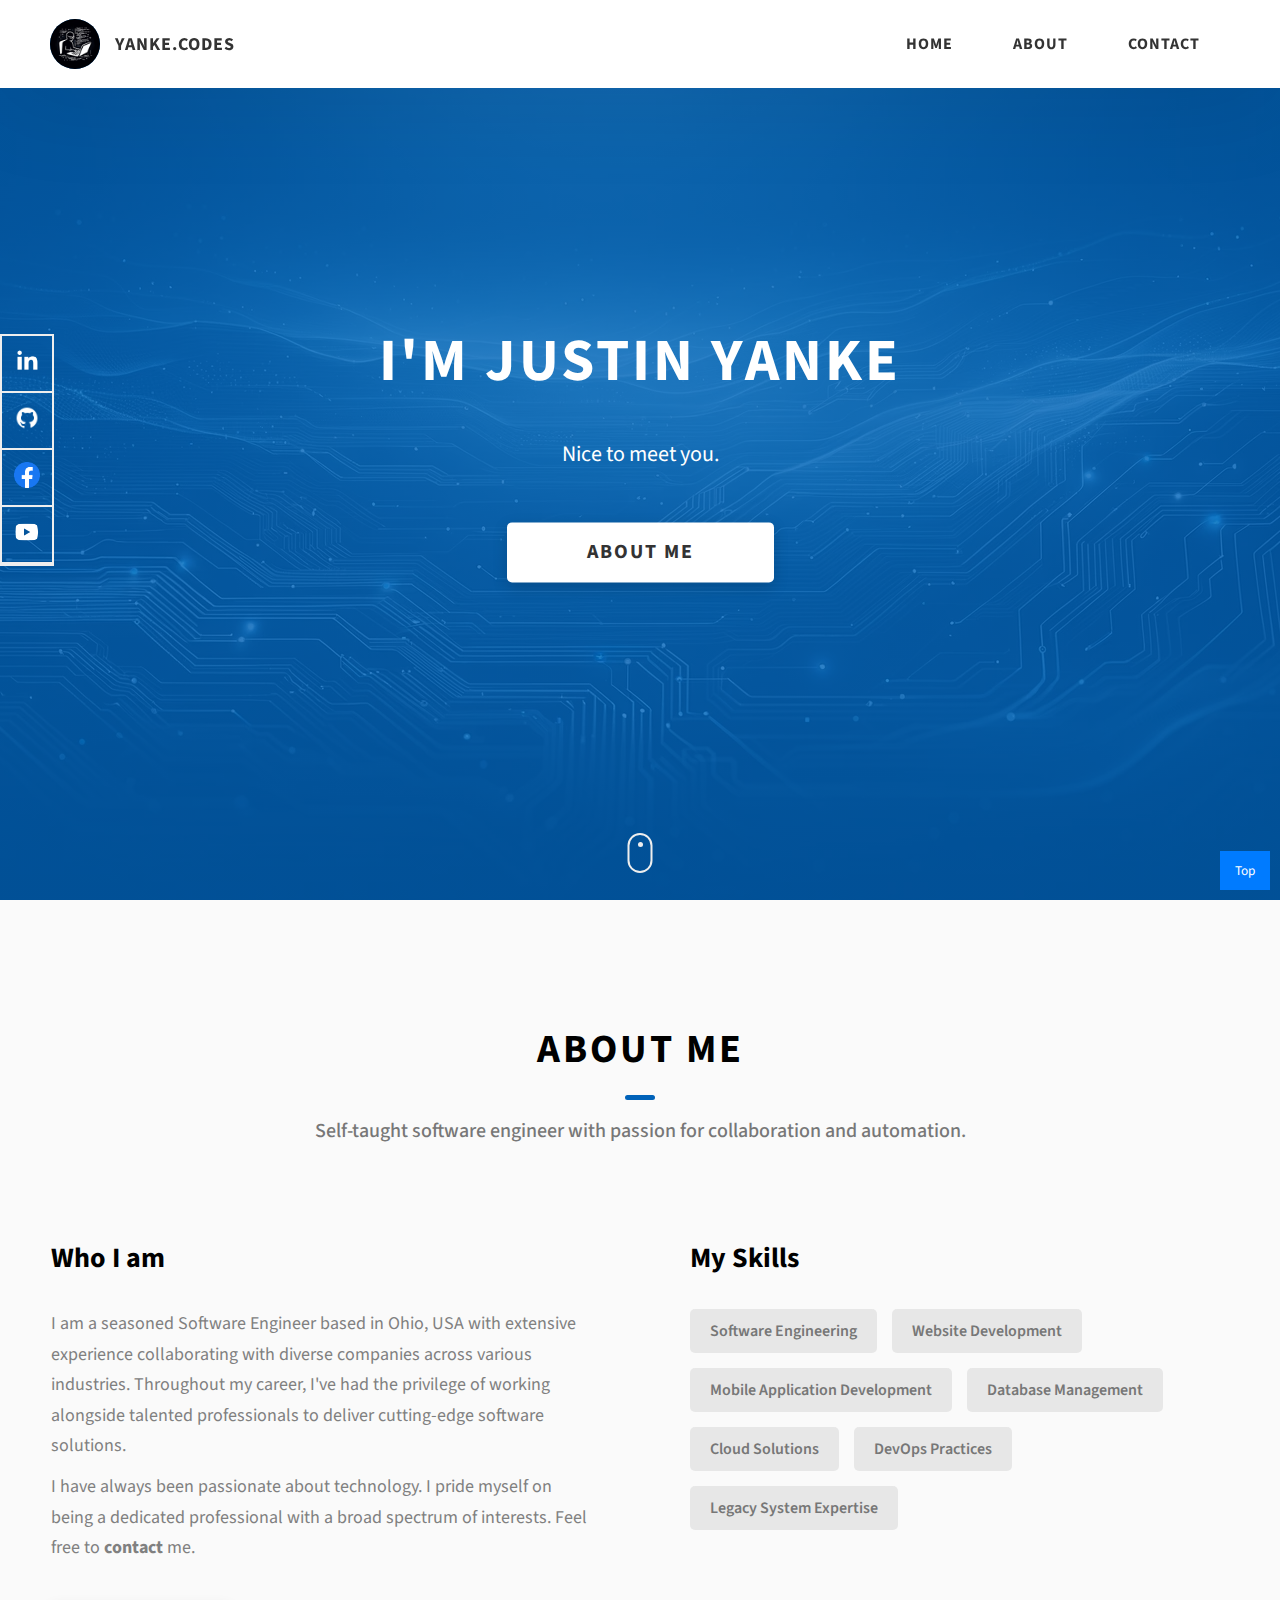
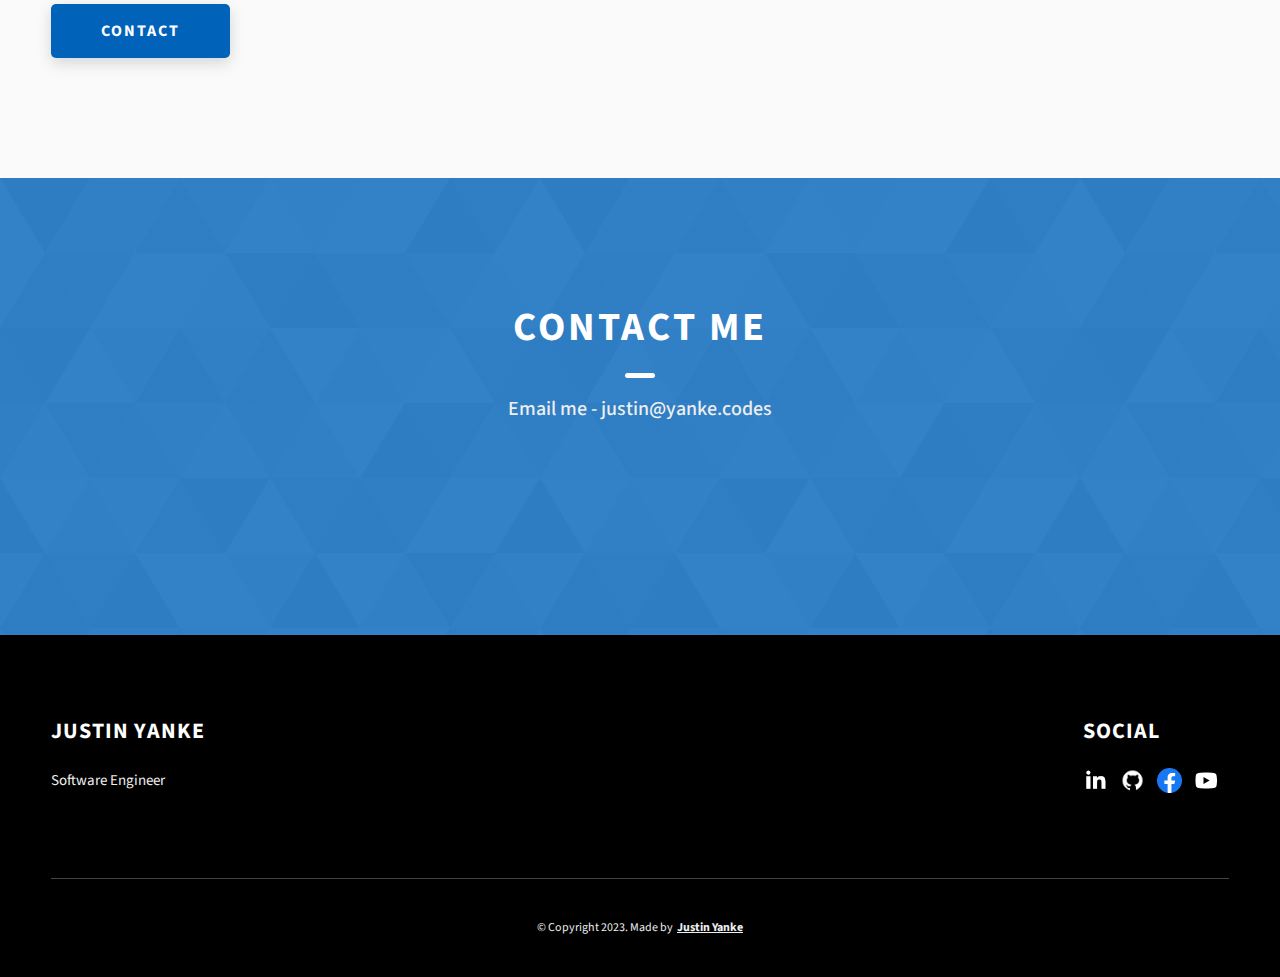
<file: index.html>
<!DOCTYPE html>
<html lang="en">
<head>
    <meta charset="UTF-8" />
    <meta name="viewport" content="width=device-width, initial-scale=1.0" />
    <meta http-equiv="X-UA-Compatible" content="ie=edge" />
    <title>Justin Yanke - Full Stack Software Engineer and Developer</title>
    <meta name="description" content="Justin Yanke's official website showcasing his expertise as a full-stack software engineer and developer." />

    <link rel="stylesheet" href="css/style.css" />

    <link rel="preconnect" href="https://fonts.googleapis.com">
    <link rel="dns-prefetch" href="https://fonts.googleapis.com">

    <link rel="preconnect" href="https://fonts.gstatic.com" crossorigin>
    <link rel="dns-prefetch" href="https://fonts.gstatic.com">

    <link href="https://fonts.googleapis.com/css2?family=Source+Sans+Pro:wght@400;600;700;900&display=swap" rel="stylesheet" />

    <link rel="canonical" href="https://www.yanke.codes/" />

    <link rel="apple-touch-icon" href="assets/png/apple-touch-icon.png">

    <meta name="keywords" content="Justin Yanke, Software Developer, Web Developer, Software Engineer, Portfolio, Front-end Developer, Back-end Developer, Full Stack Developer, Full Stack Engineer" />
    <meta http-equiv="content-language" content="en" />
    <meta property="og:locale" content="en_US" />
    <meta property="og:title" content="Justin Yanke - Full Stack Software Engineer and Developer" />
    <meta property="og:description" content="Justin Yanke's official website showcasing his expertise as a full-stack software engineer and developer." />
    <meta property="og:image" content="assets/png/justin-yanke.png" />
    <meta property="og:url" content="https://www.yanke.codes" />
    <meta property="og:type" content="website" />

    <meta name="twitter:card" content="summary_large_image">
    <!--<meta name="twitter:site" content="@your_twitter_handle">-->
    <meta name="twitter:title" content="Justin Yanke - Full Stack Software Engineer and Developer">
    <meta name="twitter:description" content="Justin Yanke's software engineering website">
    <meta name="twitter:image" content="assets/png/justin-yanke.png">

    <link rel="icon" href="assets/ico/justin-yanke.ico" type="image/x-icon">

    <!-- SEO stuff using the microdata format instead of JSON-LD. It's embedded directly into the HTML content and won't rely on Javascript. -->
    <div itemscope itemtype="http://schema.org/Person">
        <meta itemprop="name" content="Justin Yanke">
        <meta itemprop="email" content="justin@yanke.codes">
        <link itemprop="url" href="https://www.yanke.codes">
        <link itemprop="image" href="assets/png/justin-yanke.png">
        <meta itemprop="jobTitle" content="Software Engineer">
        <meta itemprop="jobTitle" content="Full Stack Software Engineer">
        <meta itemprop="jobTitle" content="Web Developer">
        <link itemprop="sameAs" href="https://www.linkedin.com/in/yankejustin">
        <link itemprop="sameAs" href="https://github.com/yankejustin">
        <link itemprop="sameAs" href="https://www.facebook.com/yanke.codes">
        <!-- Add more fields as necessary -->
    </div>

    <meta name="robots" content="index, follow">

    <script src="https://cdn.counter.dev/script.js" data-id="102c821d-d862-491d-99f5-a407665aa011" data-utcoffset="-5"></script>
</head>
<body>
    <a href="#main-content" class="skip-link">Skip to Main Content</a>

    <header class="header" role="banner">
        <div class="header__content">
            <div class="header__logo-container">
                <div class="header__logo-img-cont">
                    <img src="./assets/png/justin-yanke.png"
                         alt="Justin Yanke Logo Image"
                         class="header__logo-img" />
                </div>
                <span class="header__logo-sub">yanke.codes</span>
            </div>
            <div class="header__main" role="navigation">
                <ul class="header__links">
                    <li class="header__link-wrapper">
                        <a href="./index.html" class="header__link"> Home </a>
                    </li>
                    <li class="header__link-wrapper">
                        <a href="./index.html#about" class="header__link">About </a>
                    </li>
                    <!--<li class="header__link-wrapper">
                        <a href="./index.html#projects" class="header__link">
                            Projects
                        </a>
                    </li>-->
                    <li class="header__link-wrapper">
                        <a href="./index.html#contact" class="header__link"> Contact </a>
                    </li>
                </ul>
                <div class="header__main-ham-menu-cont">
                    <img src="./assets/svg/ham-menu.svg"
                         alt="hamburger menu"
                         class="header__main-ham-menu" />
                    <img src="./assets/svg/ham-menu-close.svg"
                         alt="hamburger menu close"
                         class="header__main-ham-menu-close d-none" />
                </div>
            </div>
        </div>
        <div class="header__sm-menu">
            <div class="header__sm-menu-content">
                <ul class="header__sm-menu-links">
                    <li class="header__sm-menu-link">
                        <a href="./index.html"> Home </a>
                    </li>

                    <li class="header__sm-menu-link">
                        <a href="./index.html#about"> About </a>
                    </li>
                    <!--
                    <li class="header__sm-menu-link">
                        <a href="./index.html#projects"> Projects </a>
                    </li>
                        -->
                    <li class="header__sm-menu-link">
                        <a href="./index.html#contact"> Contact </a>
                    </li>
                </ul>
            </div>
        </div>
    </header>

    <section class="home-hero">
        <div class="home-hero__content">
            <h1 class="heading-primary">I'm Justin Yanke</h1>
            <div class="home-hero__info">
                <p class="text-primary">
                    Nice to meet you.
                </p>
            </div>
            <div class="home-hero__cta">
                <a href="#about" class="btn btn--bg">About me</a>
            </div>
        </div>
        <div class="home-hero__socials">
            <div class="home-hero__social">
                <a href="https://www.linkedin.com/in/yankejustin" target="_blank" class="home-hero__social-icon-link" aria-label="Visit Justin's LinkedIn Profile">
                    <img src="./assets/png/linkedin-ico.png"
                         alt="LinkedIn Logo"
                         class="home-hero__social-icon" />
                </a>
            </div>
            <div class="home-hero__social">
                <a href="https://github.com/yankejustin" target="_blank" class="home-hero__social-icon-link" aria-label="Visit Justin's Github Profile">
                    <img src="./assets/png/github-ico.png"
                         alt="Github Logo"
                         class="home-hero__social-icon" />
                </a>
            </div>
            <div class="home-hero__social">
                <a href="https://www.facebook.com/yanke.codes" target="_blank" class="home-hero__social-icon-link" aria-label="Visit Justin's Facebook Business Profile">
                    <img src="./assets/png/facebook-ico.png"
                         alt="Facebook Logo"
                         class="home-hero__social-icon" />
                </a>
            </div>
            <div class="home-hero__social">
                <a href="https://www.youtube.com/@yankejustin" target="_blank" class="home-hero__social-icon-link" aria-label="Visit Justin's Youtube Profile">
                    <img src="./assets/png/yt-ico.png"
                         alt="Youtube Logo"
                         class="home-hero__social-icon" />
                </a>
            </div>
            <!--<div class="home-hero__social">
                <a href="#" class="home-hero__social-icon-link">
                    <img src="./assets/png/twitter-ico.png"
                         alt="icon"
                         class="home-hero__social-icon" />
                </a>
            </div>
            <div class="home-hero__social">
                <a href="#"
                   class="home-hero__social-icon-link home-hero__social-icon-link--bd-none">
                    <img src="./assets/png/insta-ico.png"
                         alt="icon"
                         class="home-hero__social-icon" />
                </a>
            </div>-->
        </div>
        <div class="home-hero__mouse-scroll-cont">
            <div class="mouse"></div>
        </div>
    </section>

    <main id="main-content" role="main">
        <section id="about" class="about sec-pad">
            <div class="main-container">
                <h2 class="heading heading-sec heading-sec__mb-med">
                    <span class="heading-sec__main">About Me</span>
                    <span class="heading-sec__sub">
                        Self-taught software engineer with passion for collaboration and automation.
                    </span>
                </h2>
                <div class="about__content">
                    <div class="about__content-main">
                        <h3 class="about__content-title">Who I am</h3>
                        <div class="about__content-details">
                            <p class="about__content-details-para">
                                I am a seasoned Software Engineer based in Ohio, USA with extensive experience collaborating with diverse companies across various industries. Throughout my career, I've had the privilege of working alongside talented professionals to deliver cutting-edge software solutions.
                            </p>
                            <p class="about__content-details-para">
                                I have always been passionate about technology. I pride myself on being a dedicated professional with a broad spectrum of interests. Feel free to <strong>contact</strong> me.
                            </p>
                        </div>
                        <a href="#contact" class="btn btn--med btn--theme dynamicBgClr">Contact</a>
                    </div>
                    <div class="about__content-skills">
                        <h3 class="about__content-title">My Skills</h3>
                        <div class="skills">
                            <div class="skills__skill">Software Engineering</div>
                            <div class="skills__skill">Website Development</div>
                            <div class="skills__skill">Mobile Application Development</div>
                            <div class="skills__skill">Database Management</div>
                            <div class="skills__skill">Cloud Solutions</div>
                            <div class="skills__skill">DevOps Practices</div>
                            <div class="skills__skill">Legacy System Expertise</div>
                        </div>
                    </div>
                </div>
            </div>
        </section>
        <!--
        <section id="projects" class="projects sec-pad">
            <div class="main-container">
                <h2 class="heading heading-sec heading-sec__mb-bg">
                    <span class="heading-sec__main">Projects</span>
                    <span class="heading-sec__sub">
                        Project description (projects coming soon)
                    </span>
                </h2>

                <div class="projects__content">
                    <div class="projects__row">
                        <div class="projects__row-img-cont">
                            <img src="./assets/jpeg/project-mockup-example.jpeg"
                                 alt="Software Screenshot"
                                 class="projects__row-img"
                                 loading="lazy" />
                        </div>
                        <div class="projects__row-content">
                            <h3 class="projects__row-content-title">Project 1</h3>
                            <p class="projects__row-content-desc">
                                desc
                            </p>
                            <a href="./project-1.html"
                               class="btn btn--med btn--theme dynamicBgClr"
                               target="_blank">Further Details</a>
                        </div>
                    </div>
                    <div class="projects__row">
                        <div class="projects__row-img-cont">
                            <img src="./assets/jpeg/project-mockup-example.jpeg"
                                 alt="Software Screenshot"
                                 class="projects__row-img"
                                 loading="lazy" />
                        </div>
                        <div class="projects__row-content">
                            <h3 class="projects__row-content-title">Project 2</h3>
                            <p class="projects__row-content-desc">
                                desc
                            </p>
                            <a href="./project-2.html"
                               class="btn btn--med btn--theme dynamicBgClr"
                               target="_blank">Further Details</a>
                        </div>
                    </div>
                    <div class="projects__row">
                        <div class="projects__row-img-cont">
                            <img src="./assets/jpeg/project-mockup-example.jpeg"
                                 alt="Software Screenshot"
                                 class="projects__row-img"
                                 loading="lazy" />
                        </div>
                        <div class="projects__row-content">
                            <h3 class="projects__row-content-title">Project 3</h3>
                            <p class="projects__row-content-desc">
                                desc
                            </p>
                            <a href="./project-3.html"
                               class="btn btn--med btn--theme dynamicBgClr"
                               target="_blank">Further Details</a>
                        </div>
                    </div>
                </div>
            </div>
        </section>
            -->
        <section id="contact" class="contact sec-pad dynamicBg">
            <div class="main-container">
                <h2 class="heading heading-sec heading-sec__mb-med">
                    <span class="heading-sec__main heading-sec__main--lt">Contact Me</span>
                    <span class="heading-sec__sub heading-sec__sub--lt">
                        Email me - <a href="mailto:justin@yanke.codes">justin@yanke.codes</a>
                    </span>
                </h2>
                <!--
                    <div class="contact__form-container">
                        <form action="#" class="contact__form">
                            <div class="contact__form-field">
                                <label class="contact__form-label" for="name">Name</label>
                                <input required
                                       placeholder="Enter Your Name"
                                       type="text"
                                       class="contact__form-input"
                                       name="name"
                                       id="name" />
                            </div>
                            <div class="contact__form-field">
                                <label class="contact__form-label" for="email">Email</label>
                                <input required
                                       placeholder="Enter Your Email"
                                       type="text"
                                       class="contact__form-input"
                                       name="email"
                                       id="email" />
                            </div>
                            <div class="contact__form-field">
                                <label class="contact__form-label" for="message">Message</label>
                                <textarea required
                                          cols="30"
                                          rows="10"
                                          class="contact__form-input"
                                          placeholder="Enter Your Message"
                                          name="message"
                                          id="message"></textarea>
                            </div>
                            <button type="submit" class="btn btn--theme contact__btn">
                                Send
                            </button>
                        </form>
                    </div>
                </div>-->
            </div>
        </section>
    </main>

    <!-- Static "Top" Button -->
    <button onclick="window.scrollTo(0,0);" aria-label="Back to top" class="to-top">Top</button>

    <footer class="main-footer" role="contentinfo">
        <div class="main-container">
            <div class="main-footer__upper">
                <div class="main-footer__row main-footer__row-1">
                    <h2 class="heading heading-sm main-footer__heading-sm">
                        <span>Social</span>
                    </h2>
                    <div class="main-footer__social-cont">
                        <a target="_blank" rel="noreferrer" href="https://www.linkedin.com/in/yankejustin">
                            <img class="main-footer__icon"
                                 src="./assets/png/linkedin-ico.png"
                                 alt="icon" />
                        </a>
                        <a target="_blank" rel="noreferrer" href="https://github.com/yankejustin">
                            <img class="main-footer__icon"
                                 src="./assets/png/github-ico.png"
                                 alt="icon" />
                        </a>
                        <a target="_blank" rel="noreferrer" href="https://www.facebook.com/yanke.codes">
                            <img class="main-footer__icon"
                                 src="./assets/png/facebook-ico.png"
                                 alt="icon" />
                        </a>
                        <a target="_blank" rel="noreferrer" href="https://www.youtube.com/@yankejustin">
                            <img class="main-footer__icon"
                                 src="./assets/png/yt-ico.png"
                                 alt="icon" />
                        </a>
                        <!--<a target="_blank" rel="noreferrer" href="#">
                            <img class="main-footer__icon"
                                 src="./assets/png/twitter-ico.png"
                                 alt="icon" />
                        </a>
                        <a target="_blank" rel="noreferrer" href="#">
                            <img class="main-footer__icon main-footer__icon--mr-none"
                                 src="./assets/png/insta-ico.png"
                                 alt="icon" />
                        </a>-->
                    </div>
                </div>
                <div class="main-footer__row main-footer__row-2">
                    <h4 class="heading heading-sm text-lt">Justin Yanke</h4>
                    <p class="main-footer__short-desc">
                        Software Engineer
                    </p>
                </div>
            </div>

            <div class="main-footer__lower">
                &copy; Copyright 2023. Made by
                <a rel="noreferrer" target="_blank" href="./index.html#contact">Justin Yanke</a>
            </div>
        </div>
    </footer>

    <script src="./index.js"></script>
</body>
</html>
</file>
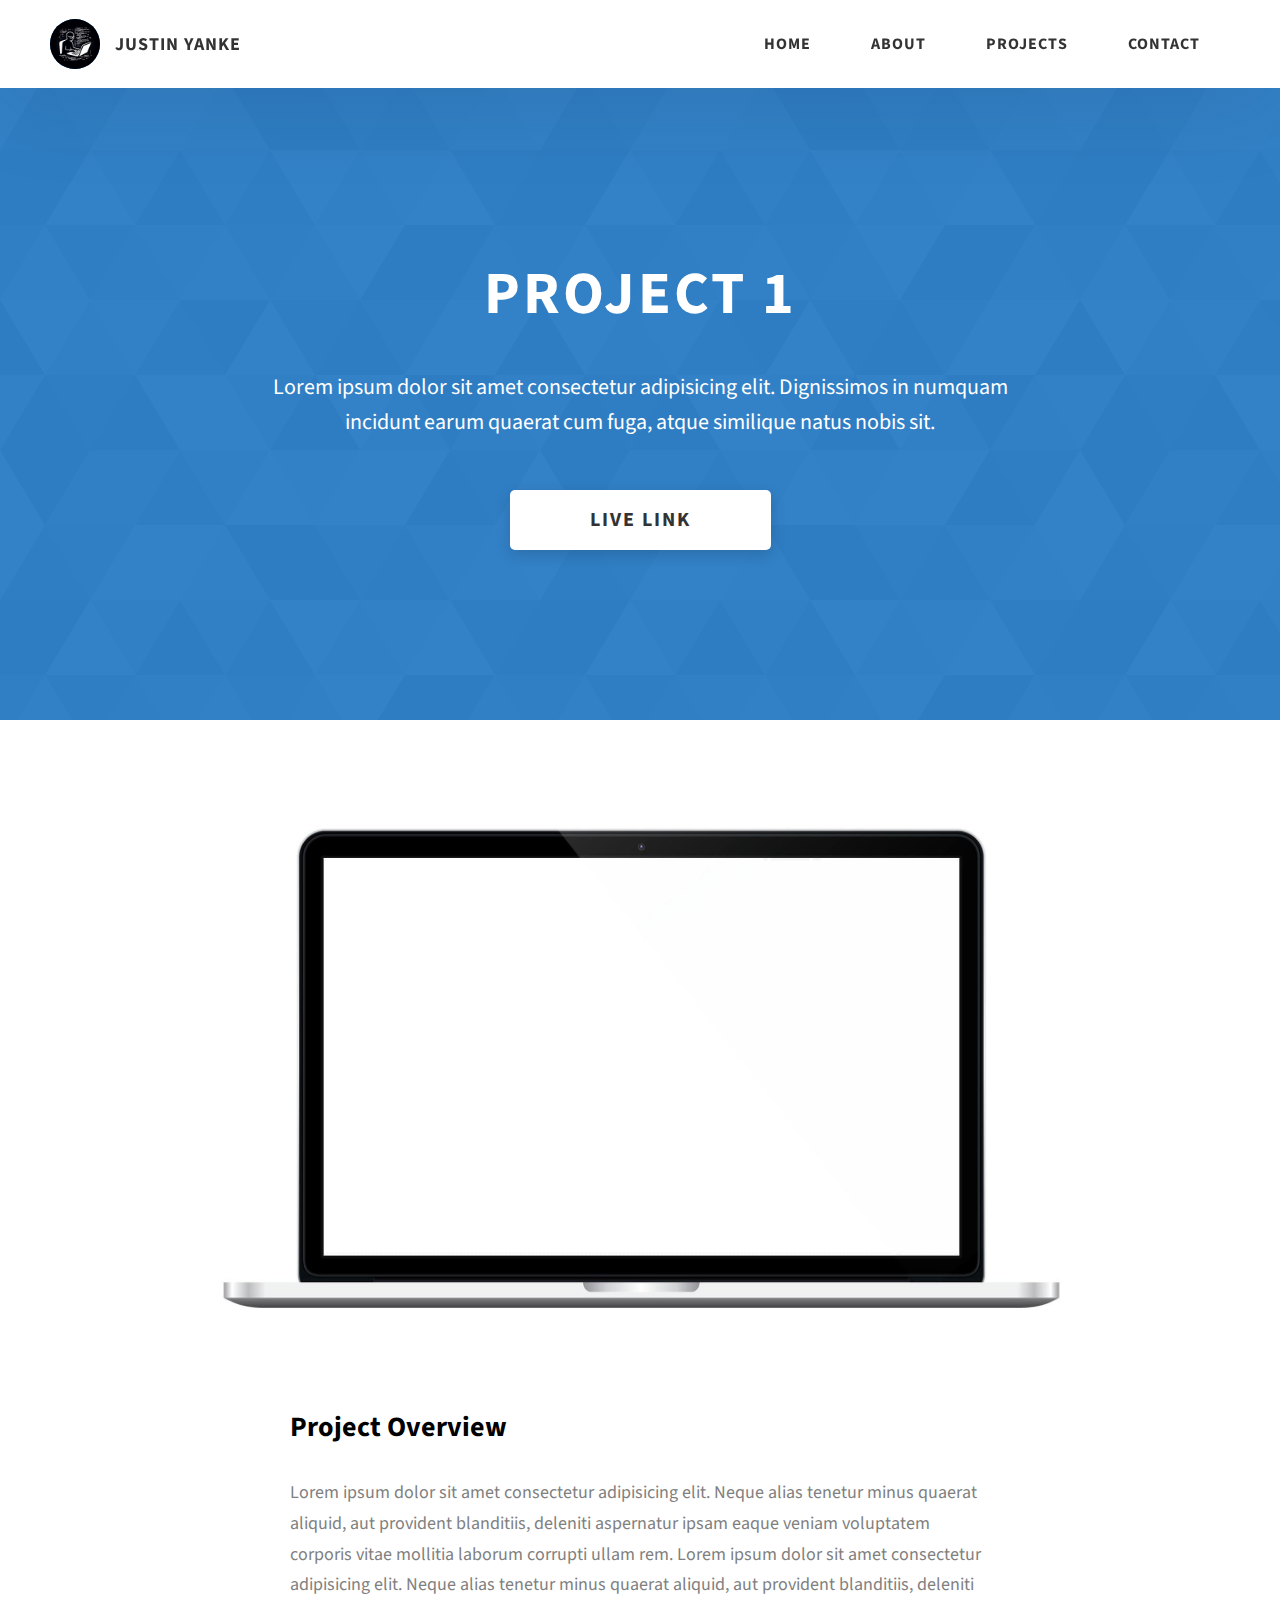
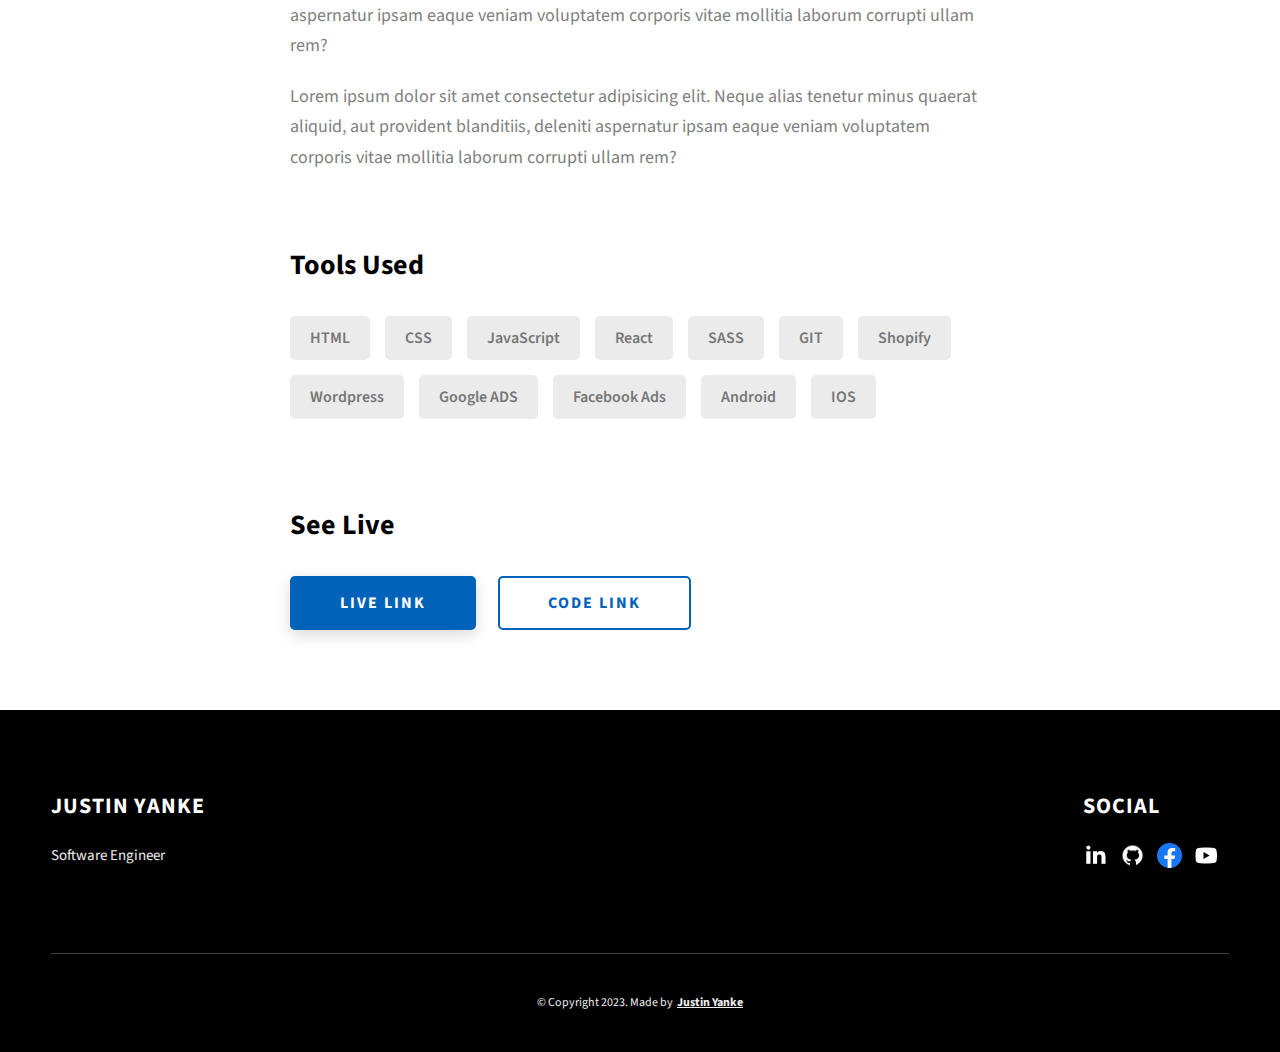
<file: project-1.html>
<!DOCTYPE html>
<html lang="en">
<head>
    <meta charset="UTF-8" />
    <meta name="viewport" content="width=device-width, initial-scale=1.0" />
    <meta http-equiv="X-UA-Compatible" content="ie=edge" />
    <title>Project 1 - Justin Yanke's Portfolio</title>
    <meta name="description" content="Justin Yanke's first software engineering project showcase" />

    <link rel="stylesheet" href="css/style.css" />

    <link rel="preconnect" href="https://fonts.googleapis.com">
    <link rel="dns-prefetch" href="https://fonts.googleapis.com">

    <link rel="preconnect" href="https://fonts.gstatic.com" crossorigin>
    <link rel="dns-prefetch" href="https://fonts.gstatic.com">

    <link href="https://fonts.googleapis.com/css2?family=Source+Sans+Pro:wght@400;600;700;900&display=swap" rel="stylesheet" />

    <link rel="canonical" href="https://www.yanke.codes/project-1.html" />

    <link rel="apple-touch-icon" href="assets/png/apple-touch-icon.png">

    <meta name="keywords" content="Justin Yanke, Software Developer, Web Developer, Software Engineer, Portfolio, Front-end Developer, Back-end Developer, Full Stack Developer, Full Stack Engineer" />
    <meta http-equiv="content-language" content="en" />
    <meta property="og:locale" content="en_US" />
    <meta property="og:title" content="Project 1 - Justin Yanke's Portfolio" />
    <meta property="og:description" content="Justin Yanke's first software engineering project showcase" />
    <meta property="og:image" content="assets/png/justin-yanke.png" />
    <meta property="og:url" content="https://www.yanke.codes/project-1.html" />
    <meta property="og:type" content="website" />

    <meta name="twitter:card" content="summary_large_image">
    <!--<meta name="twitter:site" content="@your_twitter_handle">-->
    <meta name="twitter:title" content="Project 1 - Justin Yanke's Portfolio">
    <meta name="twitter:description" content="Justin Yanke's first software engineering project showcase">
    <meta name="twitter:image" content="assets/png/justin-yanke.png">

    <link rel="icon" href="assets/ico/justin-yanke.ico" type="image/x-icon">

    <!-- SEO stuff using the microdata format instead of JSON-LD. It's embedded directly into the HTML content and won't rely on Javascript. -->
    <div itemscope itemtype="http://schema.org/CreativeWork">
        <!-- Project Name -->
        <meta itemprop="name" content="Project 1">

        <!-- Project URL -->
        <link itemprop="url" href="https://www.yanke.codes/project-1.html">

        <!-- Project Image/Thumbnail -->
        <link itemprop="image" href="https://www.yanke.codes/assets/png/justin-yanke.png">

        <!-- Project Description -->
        <meta itemprop="description" content="Project 1 is a showcase of my first project.">

        <!-- Date the project was created or published -->
        <meta itemprop="dateCreated" content="2023-10-10">

        <!-- Author/Creator of the project -->
        <div itemprop="creator" itemscope itemtype="http://schema.org/Person">
            <meta itemprop="name" content="Justin Yanke">
        </div>

        <meta itemprop="genre" content="Web Development, Software Engineering">

        <!-- If there's a specific software version (for software projects) -->
        <!-- <meta itemprop="softwareVersion" content="1.0.0"> -->
        <!-- If there's a link to download or access the software (for software projects) -->
        <!-- <link itemprop="downloadUrl" href="https://www.example.com/download"> -->
    </div>

    <meta name="robots" content="index, follow">

    <script src="https://cdn.counter.dev/script.js" data-id="102c821d-d862-491d-99f5-a407665aa011" data-utcoffset="-5"></script>
</head>
<body>
    <header class="header">
        <div class="header__content">
            <div class="header__logo-container">
                <div class="header__logo-img-cont">
                    <img src="./assets/png/justin-yanke.png"
                         alt="Justin Yanke Logo Image"
                         class="header__logo-img" />
                </div>
                <span class="header__logo-sub">Justin Yanke</span>
            </div>
            <div class="header__main">
                <ul class="header__links">
                    <li class="header__link-wrapper">
                        <a href="./index.html" class="header__link"> Home </a>
                    </li>
                    <li class="header__link-wrapper">
                        <a href="./index.html#about" class="header__link">About </a>
                    </li>
                    <li class="header__link-wrapper">
                        <a href="./index.html#projects" class="header__link">
                            Projects
                        </a>
                    </li>
                    <li class="header__link-wrapper">
                        <a href="./index.html#contact" class="header__link"> Contact </a>
                    </li>
                </ul>
                <div class="header__main-ham-menu-cont">
                    <img src="./assets/svg/ham-menu.svg"
                         alt="hamburger menu"
                         class="header__main-ham-menu" />
                    <img src="./assets/svg/ham-menu-close.svg"
                         alt="hamburger menu close"
                         class="header__main-ham-menu-close d-none" />
                </div>
            </div>
        </div>
        <div class="header__sm-menu">
            <div class="header__sm-menu-content">
                <ul class="header__sm-menu-links">
                    <li class="header__sm-menu-link">
                        <a href="./index.html"> Home </a>
                    </li>

                    <li class="header__sm-menu-link">
                        <a href="./index.html#about"> About </a>
                    </li>

                    <li class="header__sm-menu-link">
                        <a href="./index.html#projects"> Projects </a>
                    </li>

                    <li class="header__sm-menu-link">
                        <a href="./index.html#contact"> Contact </a>
                    </li>
                </ul>
            </div>
        </div>
    </header>
    <section class="project-cs-hero">
        <div class="project-cs-hero__content">
            <h1 class="heading-primary">Project 1</h1>
            <div class="project-cs-hero__info">
                <p class="text-primary">
                    Lorem ipsum dolor sit amet consectetur adipisicing elit. Dignissimos
                    in numquam incidunt earum quaerat cum fuga, atque similique natus
                    nobis sit.
                </p>
            </div>
            <div class="project-cs-hero__cta">
                <a href="#" class="btn btn--bg" target="_blank">Live Link</a>
            </div>
        </div>
    </section>
    <section class="project-details">
        <div class="main-container">
            <div class="project-details__content">
                <div class="project-details__showcase-img-cont">
                    <img src="./assets/jpeg/project-mockup-example.jpeg"
                         alt="Project Image"
                         class="project-details__showcase-img" />
                </div>
                <div class="project-details__content-main">
                    <div class="project-details__desc">
                        <h3 class="project-details__content-title">Project Overview</h3>
                        <p class="project-details__desc-para">
                            Lorem ipsum dolor sit amet consectetur adipisicing elit. Neque
                            alias tenetur minus quaerat aliquid, aut provident blanditiis,
                            deleniti aspernatur ipsam eaque veniam voluptatem corporis vitae
                            mollitia laborum corrupti ullam rem. Lorem ipsum dolor sit amet
                            consectetur adipisicing elit. Neque alias tenetur minus quaerat
                            aliquid, aut provident blanditiis, deleniti aspernatur ipsam
                            eaque veniam voluptatem corporis vitae mollitia laborum corrupti
                            ullam rem?
                        </p>
                        <p class="project-details__desc-para">
                            Lorem ipsum dolor sit amet consectetur adipisicing elit. Neque
                            alias tenetur minus quaerat aliquid, aut provident blanditiis,
                            deleniti aspernatur ipsam eaque veniam voluptatem corporis vitae
                            mollitia laborum corrupti ullam rem?
                        </p>
                    </div>
                    <div class="project-details__tools-used">
                        <h3 class="project-details__content-title">Tools Used</h3>
                        <div class="skills">
                            <div class="skills__skill">HTML</div>
                            <div class="skills__skill">CSS</div>
                            <div class="skills__skill">JavaScript</div>
                            <div class="skills__skill">React</div>
                            <div class="skills__skill">SASS</div>
                            <div class="skills__skill">GIT</div>
                            <div class="skills__skill">Shopify</div>
                            <div class="skills__skill">Wordpress</div>
                            <div class="skills__skill">Google ADS</div>
                            <div class="skills__skill">Facebook Ads</div>
                            <div class="skills__skill">Android</div>
                            <div class="skills__skill">IOS</div>
                        </div>
                    </div>
                    <div class="project-details__links">
                        <h3 class="project-details__content-title">See Live</h3>
                        <a href="#"
                           class="btn btn--med btn--theme project-details__links-btn"
                           target="_blank">Live Link</a>
                        <a href="#"
                           class="btn btn--med btn--theme-inv project-details__links-btn"
                           target="_blank">Code Link</a>
                    </div>
                </div>
            </div>
        </div>
    </section>
    <footer class="main-footer">
        <div class="main-container">
            <div class="main-footer__upper">
                <div class="main-footer__row main-footer__row-1">
                    <h2 class="heading heading-sm main-footer__heading-sm">
                        <span>Social</span>
                    </h2>
                    <div class="main-footer__social-cont">
                        <a target="_blank" rel="noreferrer" href="https://www.linkedin.com/in/yankejustin">
                            <img class="main-footer__icon"
                                 src="./assets/png/linkedin-ico.png"
                                 alt="icon" />
                        </a>
                        <a target="_blank" rel="noreferrer" href="https://github.com/yankejustin">
                            <img class="main-footer__icon"
                                 src="./assets/png/github-ico.png"
                                 alt="icon" />
                        </a>
                        <a target="_blank" rel="noreferrer" href="https://www.facebook.com/yanke.codes">
                            <img class="main-footer__icon"
                                 src="./assets/png/facebook-ico.png"
                                 alt="icon" />
                        </a>
                        <a target="_blank" rel="noreferrer" href="https://www.youtube.com/@yankejustin">
                            <img class="main-footer__icon"
                                 src="./assets/png/yt-ico.png"
                                 alt="icon" />
                        </a>
                        <!--<a target="_blank" rel="noreferrer" href="#">
                            <img class="main-footer__icon"
                                 src="./assets/png/twitter-ico.png"
                                 alt="icon" />
                        </a>
                        <a target="_blank" rel="noreferrer" href="#">
                            <img class="main-footer__icon main-footer__icon--mr-none"
                                 src="./assets/png/insta-ico.png"
                                 alt="icon" />
                        </a>-->
                    </div>
                </div>
                <div class="main-footer__row main-footer__row-2">
                    <h4 class="heading heading-sm text-lt">Justin Yanke</h4>
                    <p class="main-footer__short-desc">
                        Software Engineer
                    </p>
                </div>
            </div>

            <div class="main-footer__lower">
                &copy; Copyright 2023. Made by
                <a rel="noreferrer" target="_blank" href="./index.html#contact">Justin Yanke</a>
            </div>
        </div>
    </footer>
    <script src="./index.js"></script>
</body>
</html>
</file>
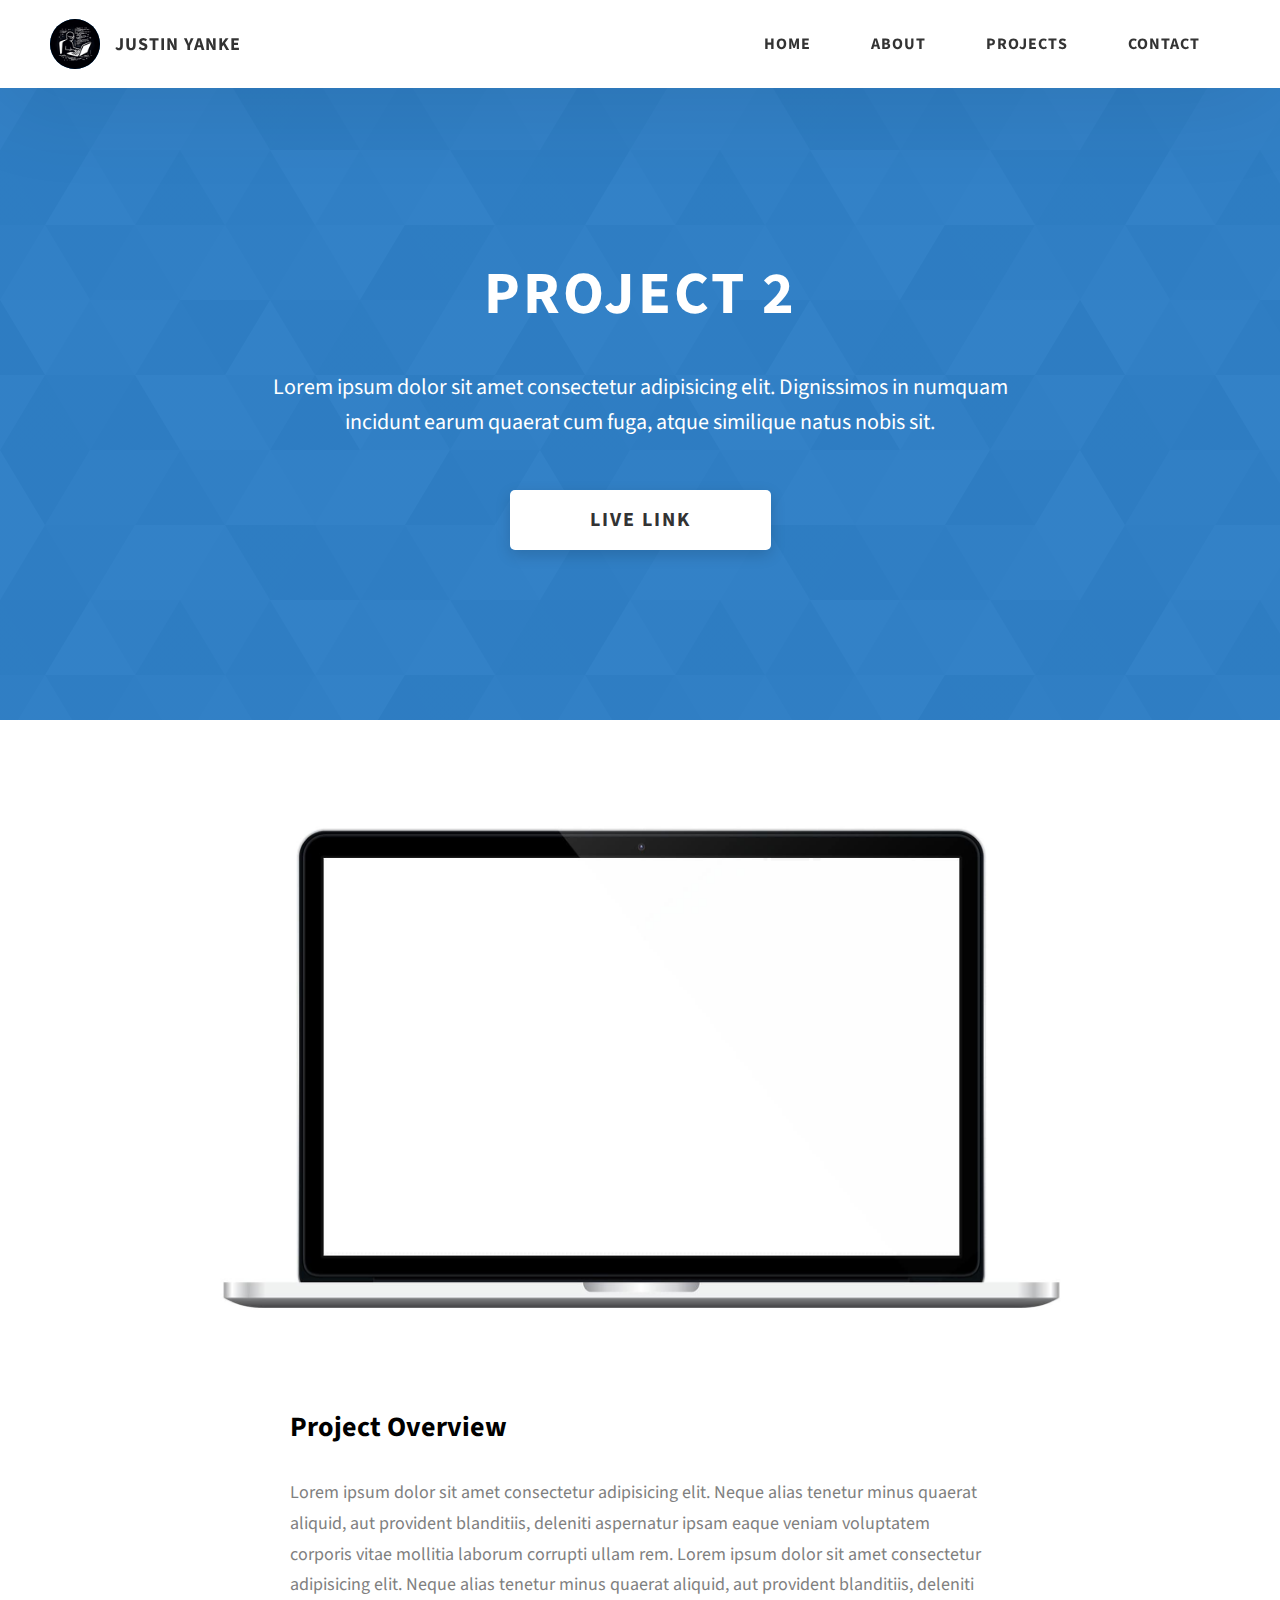
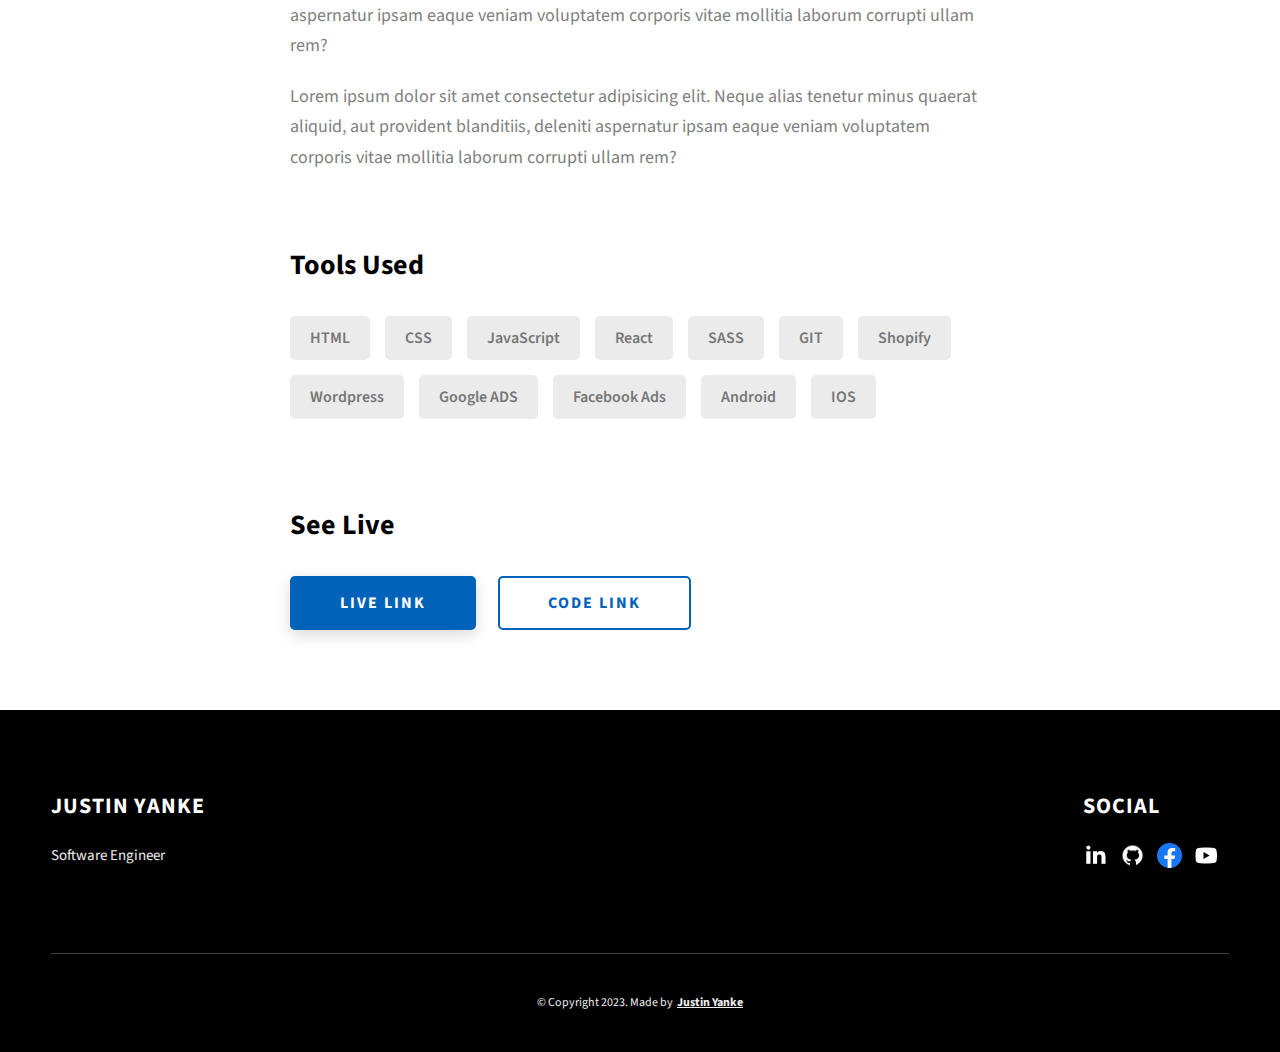
<file: project-2.html>
<!DOCTYPE html>
<html lang="en">
<head>
    <meta charset="UTF-8" />
    <meta name="viewport" content="width=device-width, initial-scale=1.0" />
    <meta http-equiv="X-UA-Compatible" content="ie=edge" />
    <title>Project 2 - Justin Yanke's Portfolio</title>
    <meta name="description" content="Justin Yanke's second software engineering project showcase" />

    <link rel="stylesheet" href="css/style.css" />

    <link rel="preconnect" href="https://fonts.googleapis.com">
    <link rel="dns-prefetch" href="https://fonts.googleapis.com">

    <link rel="preconnect" href="https://fonts.gstatic.com" crossorigin>
    <link rel="dns-prefetch" href="https://fonts.gstatic.com">

    <link href="https://fonts.googleapis.com/css2?family=Source+Sans+Pro:wght@400;600;700;900&display=swap" rel="stylesheet" />

    <link rel="canonical" href="https://www.yanke.codes/project-2.html" />

    <link rel="apple-touch-icon" href="assets/png/apple-touch-icon.png">

    <meta name="keywords" content="Justin Yanke, Software Developer, Web Developer, Software Engineer, Portfolio, Front-end Developer, Back-end Developer, Full Stack Developer, Full Stack Engineer" />
    <meta http-equiv="content-language" content="en" />
    <meta property="og:locale" content="en_US" />
    <meta property="og:title" content="Project 2 - Justin Yanke's Portfolio" />
    <meta property="og:description" content="Justin Yanke's second software engineering project showcase" />
    <meta property="og:image" content="assets/png/justin-yanke.png" />
    <meta property="og:url" content="https://www.yanke.codes/project-2.html" />
    <meta property="og:type" content="website" />

    <meta name="twitter:card" content="summary_large_image">
    <!--<meta name="twitter:site" content="@your_twitter_handle">-->
    <meta name="twitter:title" content="Project 2 - Justin Yanke's Portfolio">
    <meta name="twitter:description" content="Justin Yanke's second software engineering project showcase">
    <meta name="twitter:image" content="assets/png/justin-yanke.png">

    <link rel="icon" href="assets/ico/justin-yanke.ico" type="image/x-icon">

    <!-- SEO stuff using the microdata format instead of JSON-LD. It's embedded directly into the HTML content and won't rely on Javascript. -->
    <div itemscope itemtype="http://schema.org/CreativeWork">
        <!-- Project Name -->
        <meta itemprop="name" content="Project 2">

        <!-- Project URL -->
        <link itemprop="url" href="https://www.yanke.codes/project-1.html">

        <!-- Project Image/Thumbnail -->
        <link itemprop="image" href="https://www.yanke.codes/assets/png/justin-yanke.png">

        <!-- Project Description -->
        <meta itemprop="description" content="Project 2 is a showcase of my second project.">

        <!-- Date the project was created or published -->
        <meta itemprop="dateCreated" content="2023-10-10">

        <!-- Author/Creator of the project -->
        <div itemprop="creator" itemscope itemtype="http://schema.org/Person">
            <meta itemprop="name" content="Justin Yanke">
        </div>

        <meta itemprop="genre" content="Web Development, Software Engineering">

        <!-- If there's a specific software version (for software projects) -->
        <!-- <meta itemprop="softwareVersion" content="1.0.0"> -->
        <!-- If there's a link to download or access the software (for software projects) -->
        <!-- <link itemprop="downloadUrl" href="https://www.example.com/download"> -->
    </div>

    <meta name="robots" content="index, follow">

    <script src="https://cdn.counter.dev/script.js" data-id="102c821d-d862-491d-99f5-a407665aa011" data-utcoffset="-5"></script>
</head>
<body>
    <header class="header">
        <div class="header__content">
            <div class="header__logo-container">
                <div class="header__logo-img-cont">
                    <img src="./assets/png/justin-yanke.png"
                         alt="Justin Yanke Logo Image"
                         class="header__logo-img" />
                </div>
                <span class="header__logo-sub">Justin Yanke</span>
            </div>
            <div class="header__main">
                <ul class="header__links">
                    <li class="header__link-wrapper">
                        <a href="./index.html" class="header__link"> Home </a>
                    </li>
                    <li class="header__link-wrapper">
                        <a href="./index.html#about" class="header__link">About </a>
                    </li>
                    <li class="header__link-wrapper">
                        <a href="./index.html#projects" class="header__link">
                            Projects
                        </a>
                    </li>
                    <li class="header__link-wrapper">
                        <a href="./index.html#contact" class="header__link"> Contact </a>
                    </li>
                </ul>
                <div class="header__main-ham-menu-cont">
                    <img src="./assets/svg/ham-menu.svg"
                         alt="hamburger menu"
                         class="header__main-ham-menu" />
                    <img src="./assets/svg/ham-menu-close.svg"
                         alt="hamburger menu close"
                         class="header__main-ham-menu-close d-none" />
                </div>
            </div>
        </div>
        <div class="header__sm-menu">
            <div class="header__sm-menu-content">
                <ul class="header__sm-menu-links">
                    <li class="header__sm-menu-link">
                        <a href="./index.html"> Home </a>
                    </li>

                    <li class="header__sm-menu-link">
                        <a href="./index.html#about"> About </a>
                    </li>

                    <li class="header__sm-menu-link">
                        <a href="./index.html#projects"> Projects </a>
                    </li>

                    <li class="header__sm-menu-link">
                        <a href="./index.html#contact"> Contact </a>
                    </li>
                </ul>
            </div>
        </div>
    </header>
    <section class="project-cs-hero">
        <div class="project-cs-hero__content">
            <h1 class="heading-primary">Project 2</h1>
            <div class="project-cs-hero__info">
                <p class="text-primary">
                    Lorem ipsum dolor sit amet consectetur adipisicing elit. Dignissimos
                    in numquam incidunt earum quaerat cum fuga, atque similique natus
                    nobis sit.
                </p>
            </div>
            <div class="project-cs-hero__cta">
                <a href="#" class="btn btn--bg" target="_blank">Live Link</a>
            </div>
        </div>
    </section>
    <section class="project-details">
        <div class="main-container">
            <div class="project-details__content">
                <div class="project-details__showcase-img-cont">
                    <img src="./assets/jpeg/project-mockup-example.jpeg"
                         alt="Project Image"
                         class="project-details__showcase-img" />
                </div>
                <div class="project-details__content-main">
                    <div class="project-details__desc">
                        <h3 class="project-details__content-title">Project Overview</h3>
                        <p class="project-details__desc-para">
                            Lorem ipsum dolor sit amet consectetur adipisicing elit. Neque
                            alias tenetur minus quaerat aliquid, aut provident blanditiis,
                            deleniti aspernatur ipsam eaque veniam voluptatem corporis vitae
                            mollitia laborum corrupti ullam rem. Lorem ipsum dolor sit amet
                            consectetur adipisicing elit. Neque alias tenetur minus quaerat
                            aliquid, aut provident blanditiis, deleniti aspernatur ipsam
                            eaque veniam voluptatem corporis vitae mollitia laborum corrupti
                            ullam rem?
                        </p>
                        <p class="project-details__desc-para">
                            Lorem ipsum dolor sit amet consectetur adipisicing elit. Neque
                            alias tenetur minus quaerat aliquid, aut provident blanditiis,
                            deleniti aspernatur ipsam eaque veniam voluptatem corporis vitae
                            mollitia laborum corrupti ullam rem?
                        </p>
                    </div>
                    <div class="project-details__tools-used">
                        <h3 class="project-details__content-title">Tools Used</h3>
                        <div class="skills">
                            <div class="skills__skill">HTML</div>
                            <div class="skills__skill">CSS</div>
                            <div class="skills__skill">JavaScript</div>
                            <div class="skills__skill">React</div>
                            <div class="skills__skill">SASS</div>
                            <div class="skills__skill">GIT</div>
                            <div class="skills__skill">Shopify</div>
                            <div class="skills__skill">Wordpress</div>
                            <div class="skills__skill">Google ADS</div>
                            <div class="skills__skill">Facebook Ads</div>
                            <div class="skills__skill">Android</div>
                            <div class="skills__skill">IOS</div>
                        </div>
                    </div>
                    <div class="project-details__links">
                        <h3 class="project-details__content-title">See Live</h3>
                        <a href="#"
                           class="btn btn--med btn--theme project-details__links-btn"
                           target="_blank">Live Link</a>
                        <a href="#"
                           class="btn btn--med btn--theme-inv project-details__links-btn"
                           target="_blank">Code Link</a>
                    </div>
                </div>
            </div>
        </div>
    </section>
    <footer class="main-footer">
        <div class="main-container">
            <div class="main-footer__upper">
                <div class="main-footer__row main-footer__row-1">
                    <h2 class="heading heading-sm main-footer__heading-sm">
                        <span>Social</span>
                    </h2>
                    <div class="main-footer__social-cont">
                        <a target="_blank" rel="noreferrer" href="https://www.linkedin.com/in/yankejustin">
                            <img class="main-footer__icon"
                                 src="./assets/png/linkedin-ico.png"
                                 alt="icon" />
                        </a>
                        <a target="_blank" rel="noreferrer" href="https://github.com/yankejustin">
                            <img class="main-footer__icon"
                                 src="./assets/png/github-ico.png"
                                 alt="icon" />
                        </a>
                        <a target="_blank" rel="noreferrer" href="https://www.facebook.com/yanke.codes">
                            <img class="main-footer__icon"
                                 src="./assets/png/facebook-ico.png"
                                 alt="icon" />
                        </a>
                        <a target="_blank" rel="noreferrer" href="https://www.youtube.com/@yankejustin">
                            <img class="main-footer__icon"
                                 src="./assets/png/yt-ico.png"
                                 alt="icon" />
                        </a>
                        <!--<a target="_blank" rel="noreferrer" href="#">
                            <img class="main-footer__icon"
                                 src="./assets/png/twitter-ico.png"
                                 alt="icon" />
                        </a>
                        <a target="_blank" rel="noreferrer" href="#">
                            <img class="main-footer__icon main-footer__icon--mr-none"
                                 src="./assets/png/insta-ico.png"
                                 alt="icon" />
                        </a>-->
                    </div>
                </div>
                <div class="main-footer__row main-footer__row-2">
                    <h4 class="heading heading-sm text-lt">Justin Yanke</h4>
                    <p class="main-footer__short-desc">
                        Software Engineer
                    </p>
                </div>
            </div>

            <div class="main-footer__lower">
                &copy; Copyright 2023. Made by
                <a rel="noreferrer" target="_blank" href="./index.html#contact">Justin Yanke</a>
            </div>
        </div>
    </footer>
    <script src="./index.js"></script>
</body>
</html>
</file>
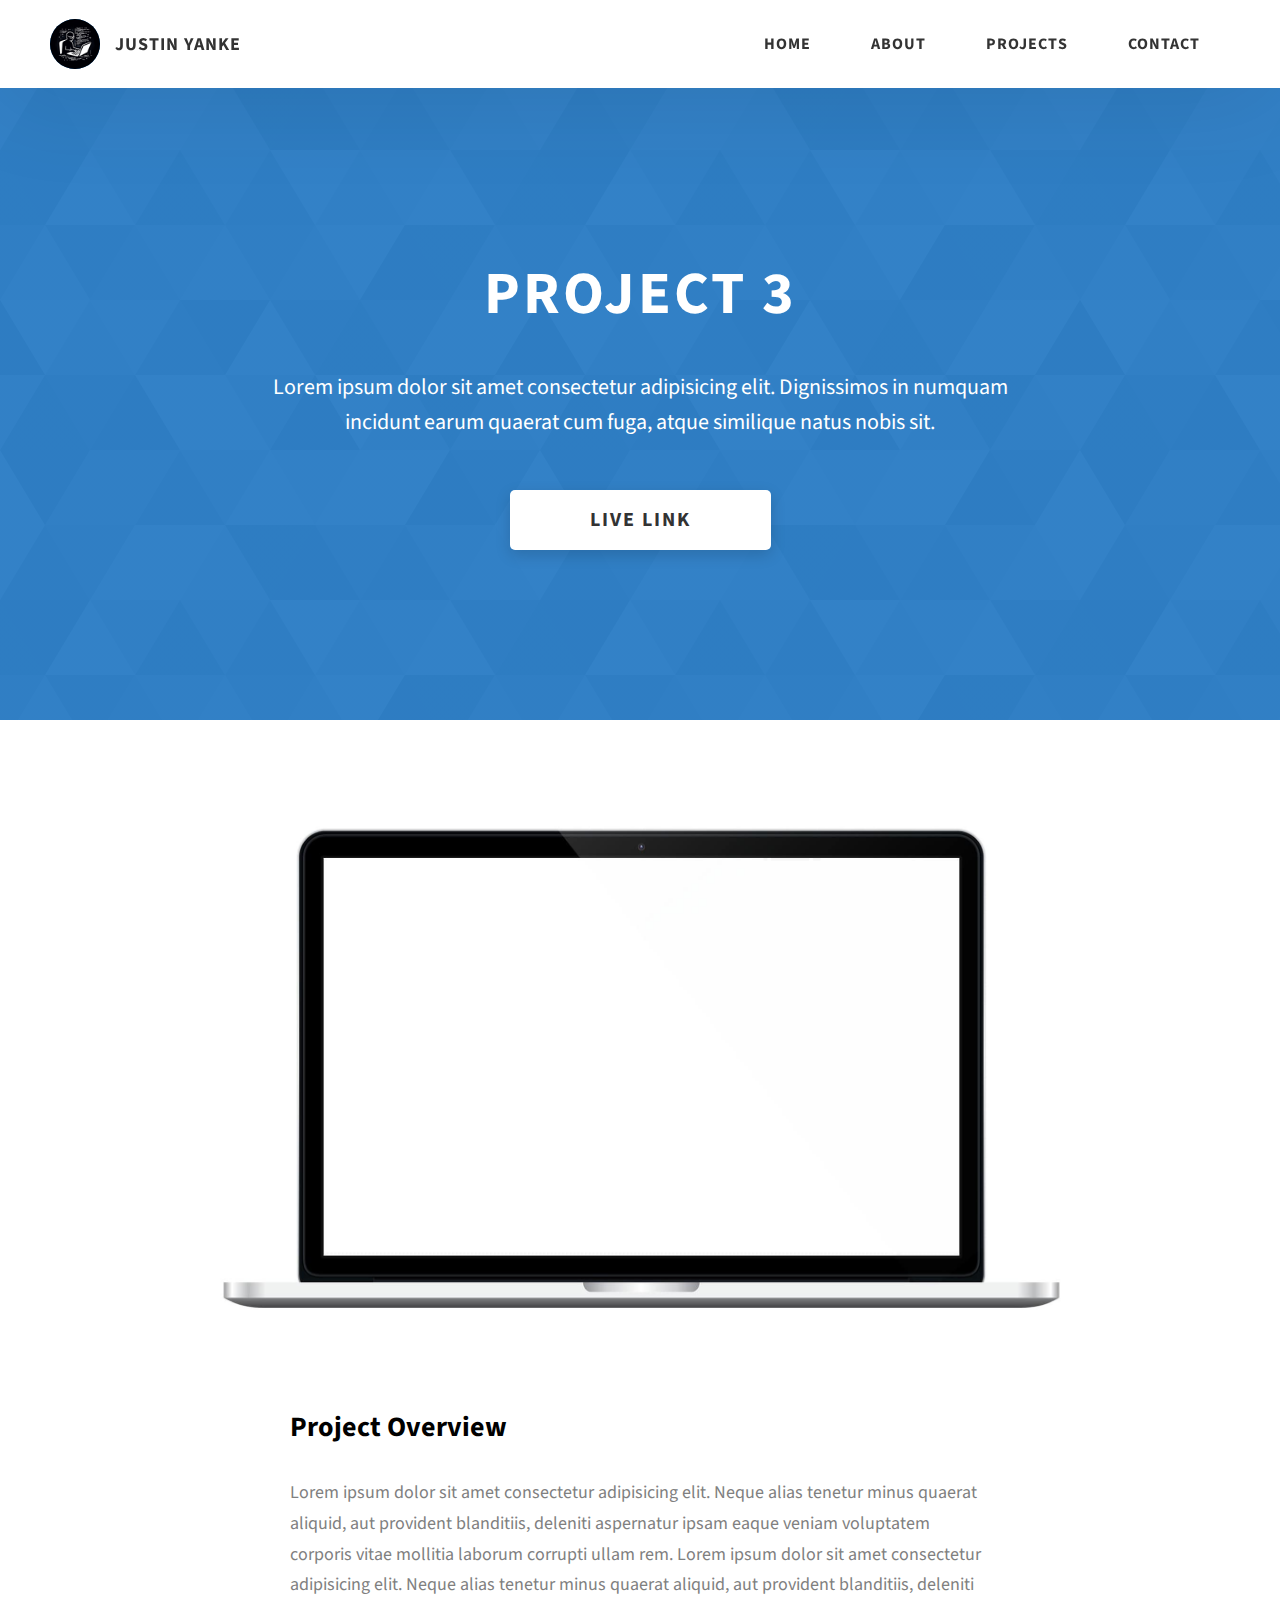
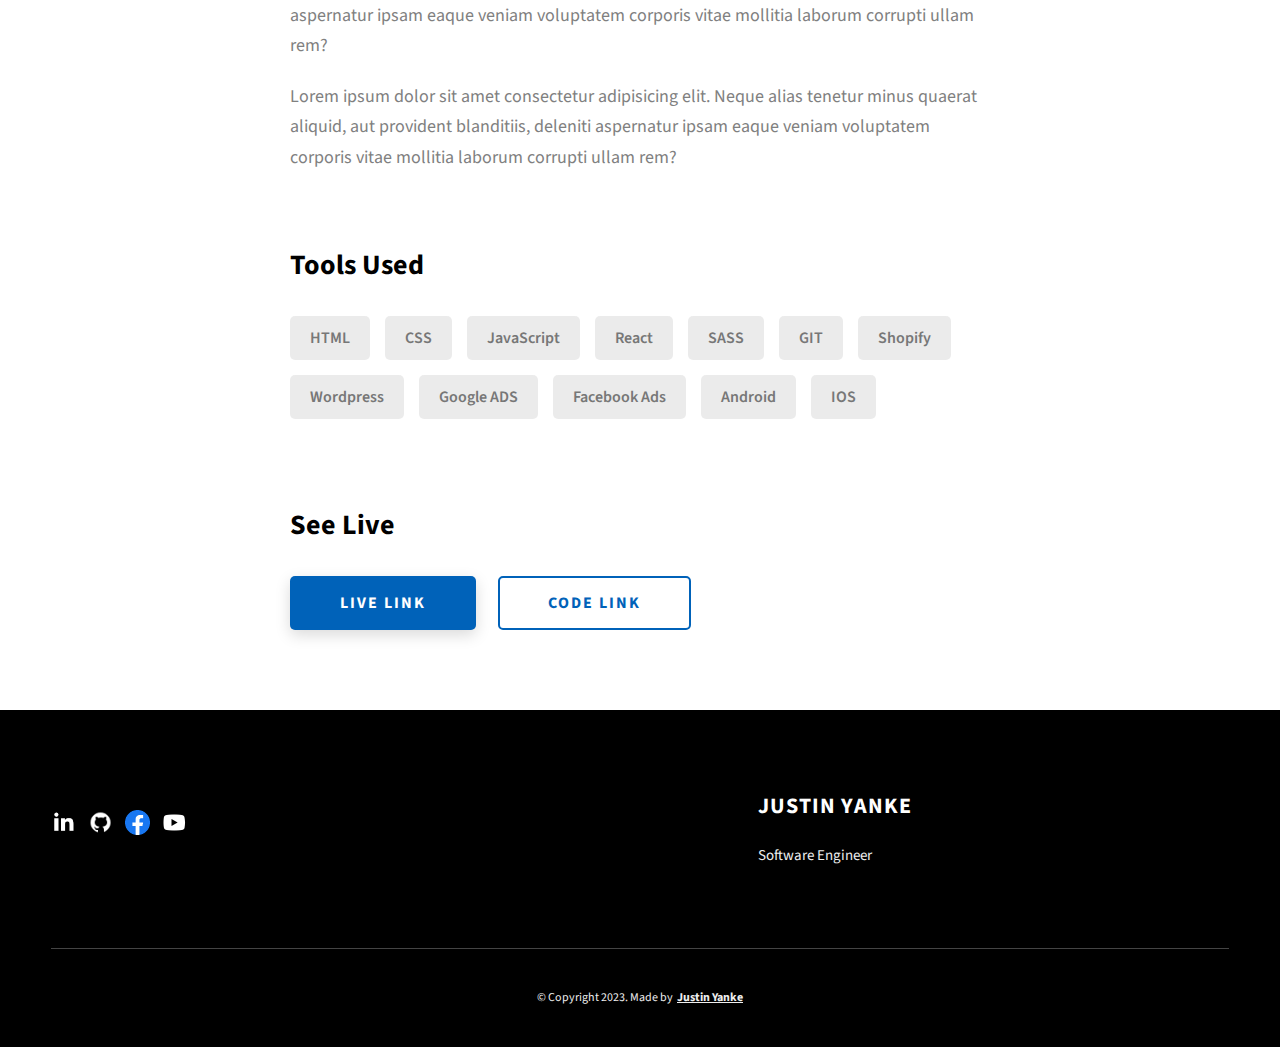
<file: project-3.html>
<!DOCTYPE html>
<html lang="en">
<head>
    <meta charset="UTF-8" />
    <meta name="viewport" content="width=device-width, initial-scale=1.0" />
    <meta http-equiv="X-UA-Compatible" content="ie=edge" />
    <title>Project 3 - Justin Yanke's Portfolio</title>
    <meta name="description" content="Justin Yanke's third software engineering project showcase" />

    <link rel="stylesheet" href="css/style.css" />

    <link rel="preconnect" href="https://fonts.googleapis.com">
    <link rel="dns-prefetch" href="https://fonts.googleapis.com">

    <link rel="preconnect" href="https://fonts.gstatic.com" crossorigin>
    <link rel="dns-prefetch" href="https://fonts.gstatic.com">

    <link href="https://fonts.googleapis.com/css2?family=Source+Sans+Pro:wght@400;600;700;900&display=swap" rel="stylesheet" />

    <link rel="canonical" href="https://www.yanke.codes/project-3.html" />

    <link rel="apple-touch-icon" href="assets/png/apple-touch-icon.png">

    <meta name="keywords" content="Justin Yanke, Software Developer, Web Developer, Software Engineer, Portfolio, Front-end Developer, Back-end Developer, Full Stack Developer, Full Stack Engineer" />
    <meta http-equiv="content-language" content="en" />
    <meta property="og:locale" content="en_US" />
    <meta property="og:title" content="Project 3 - Justin Yanke's Portfolio" />
    <meta property="og:description" content="Justin Yanke's third software engineering project showcase" />
    <meta property="og:image" content="assets/png/justin-yanke.png" />
    <meta property="og:url" content="https://www.yanke.codes/project-3.html" />
    <meta property="og:type" content="website" />

    <meta name="twitter:card" content="summary_large_image">
    <!--<meta name="twitter:site" content="@your_twitter_handle">-->
    <meta name="twitter:title" content="Project 3 - Justin Yanke's Portfolio">
    <meta name="twitter:description" content="Justin Yanke's third software engineering project showcase">
    <meta name="twitter:image" content="assets/png/justin-yanke.png">

    <link rel="icon" href="assets/ico/justin-yanke.ico" type="image/x-icon">

    <!-- SEO stuff using the microdata format instead of JSON-LD. It's embedded directly into the HTML content and won't rely on Javascript. -->
    <div itemscope itemtype="http://schema.org/CreativeWork">
        <!-- Project Name -->
        <meta itemprop="name" content="Project 3">

        <!-- Project URL -->
        <link itemprop="url" href="https://www.yanke.codes/project-1.html">

        <!-- Project Image/Thumbnail -->
        <link itemprop="image" href="https://www.yanke.codes/assets/png/justin-yanke.png">

        <!-- Project Description -->
        <meta itemprop="description" content="Project 3 is a showcase of my third project.">

        <!-- Date the project was created or published -->
        <meta itemprop="dateCreated" content="2023-10-10">

        <!-- Author/Creator of the project -->
        <div itemprop="creator" itemscope itemtype="http://schema.org/Person">
            <meta itemprop="name" content="Justin Yanke">
        </div>

        <meta itemprop="genre" content="Web Development, Software Engineering">

        <!-- If there's a specific software version (for software projects) -->
        <!-- <meta itemprop="softwareVersion" content="1.0.0"> -->
        <!-- If there's a link to download or access the software (for software projects) -->
        <!-- <link itemprop="downloadUrl" href="https://www.example.com/download"> -->
    </div>

    <meta name="robots" content="index, follow">

    <script src="https://cdn.counter.dev/script.js" data-id="102c821d-d862-491d-99f5-a407665aa011" data-utcoffset="-5"></script>
</head>
<body>
    <header class="header">
        <div class="header__content">
            <div class="header__logo-container">
                <div class="header__logo-img-cont">
                    <img src="./assets/png/justin-yanke.png"
                         alt="Justin Yanke Logo Image"
                         class="header__logo-img" />
                </div>
                <span class="header__logo-sub">Justin Yanke</span>
            </div>
            <div class="header__main">
                <ul class="header__links">
                    <li class="header__link-wrapper">
                        <a href="./index.html" class="header__link"> Home </a>
                    </li>
                    <li class="header__link-wrapper">
                        <a href="./index.html#about" class="header__link">About </a>
                    </li>
                    <li class="header__link-wrapper">
                        <a href="./index.html#projects" class="header__link">
                            Projects
                        </a>
                    </li>
                    <li class="header__link-wrapper">
                        <a href="./index.html#contact" class="header__link"> Contact </a>
                    </li>
                </ul>
                <div class="header__main-ham-menu-cont">
                    <img src="./assets/svg/ham-menu.svg"
                         alt="hamburger menu"
                         class="header__main-ham-menu" />
                    <img src="./assets/svg/ham-menu-close.svg"
                         alt="hamburger menu close"
                         class="header__main-ham-menu-close d-none" />
                </div>
            </div>
        </div>
        <div class="header__sm-menu">
            <div class="header__sm-menu-content">
                <ul class="header__sm-menu-links">
                    <li class="header__sm-menu-link">
                        <a href="./index.html"> Home </a>
                    </li>

                    <li class="header__sm-menu-link">
                        <a href="./index.html#about"> About </a>
                    </li>

                    <li class="header__sm-menu-link">
                        <a href="./index.html#projects"> Projects </a>
                    </li>

                    <li class="header__sm-menu-link">
                        <a href="./index.html#contact"> Contact </a>
                    </li>
                </ul>
            </div>
        </div>
    </header>
    <section class="project-cs-hero">
        <div class="project-cs-hero__content">
            <h1 class="heading-primary">Project 3</h1>
            <div class="project-cs-hero__info">
                <p class="text-primary">
                    Lorem ipsum dolor sit amet consectetur adipisicing elit. Dignissimos
                    in numquam incidunt earum quaerat cum fuga, atque similique natus
                    nobis sit.
                </p>
            </div>
            <div class="project-cs-hero__cta">
                <a href="#" class="btn btn--bg" target="_blank">Live Link</a>
            </div>
        </div>
    </section>
    <section class="project-details">
        <div class="main-container">
            <div class="project-details__content">
                <div class="project-details__showcase-img-cont">
                    <img src="./assets/jpeg/project-mockup-example.jpeg"
                         alt="Project Image"
                         class="project-details__showcase-img" />
                </div>
                <div class="project-details__content-main">
                    <div class="project-details__desc">
                        <h3 class="project-details__content-title">Project Overview</h3>
                        <p class="project-details__desc-para">
                            Lorem ipsum dolor sit amet consectetur adipisicing elit. Neque
                            alias tenetur minus quaerat aliquid, aut provident blanditiis,
                            deleniti aspernatur ipsam eaque veniam voluptatem corporis vitae
                            mollitia laborum corrupti ullam rem. Lorem ipsum dolor sit amet
                            consectetur adipisicing elit. Neque alias tenetur minus quaerat
                            aliquid, aut provident blanditiis, deleniti aspernatur ipsam
                            eaque veniam voluptatem corporis vitae mollitia laborum corrupti
                            ullam rem?
                        </p>
                        <p class="project-details__desc-para">
                            Lorem ipsum dolor sit amet consectetur adipisicing elit. Neque
                            alias tenetur minus quaerat aliquid, aut provident blanditiis,
                            deleniti aspernatur ipsam eaque veniam voluptatem corporis vitae
                            mollitia laborum corrupti ullam rem?
                        </p>
                    </div>
                    <div class="project-details__tools-used">
                        <h3 class="project-details__content-title">Tools Used</h3>
                        <div class="skills">
                            <div class="skills__skill">HTML</div>
                            <div class="skills__skill">CSS</div>
                            <div class="skills__skill">JavaScript</div>
                            <div class="skills__skill">React</div>
                            <div class="skills__skill">SASS</div>
                            <div class="skills__skill">GIT</div>
                            <div class="skills__skill">Shopify</div>
                            <div class="skills__skill">Wordpress</div>
                            <div class="skills__skill">Google ADS</div>
                            <div class="skills__skill">Facebook Ads</div>
                            <div class="skills__skill">Android</div>
                            <div class="skills__skill">IOS</div>
                        </div>
                    </div>
                    <div class="project-details__links">
                        <h3 class="project-details__content-title">See Live</h3>
                        <a href="#"
                           class="btn btn--med btn--theme project-details__links-btn"
                           target="_blank">Live Link</a>
                        <a href="#"
                           class="btn btn--med btn--theme-inv project-details__links-btn"
                           target="_blank">Code Link</a>
                    </div>
                </div>
            </div>
        </div>
    </section>
    <footer class="main-footer">
        <div class="main-container">
            <div class="main-footer__upper">
                <div class="main-footer__social-cont">
                    <a target="_blank" rel="noreferrer" href="https://www.linkedin.com/in/yankejustin">
                        <img class="main-footer__icon"
                             src="./assets/png/linkedin-ico.png"
                             alt="icon" />
                    </a>
                    <a target="_blank" rel="noreferrer" href="https://github.com/yankejustin">
                        <img class="main-footer__icon"
                             src="./assets/png/github-ico.png"
                             alt="icon" />
                    </a>
                    <a target="_blank" rel="noreferrer" href="https://www.facebook.com/yanke.codes">
                        <img class="main-footer__icon"
                             src="./assets/png/facebook-ico.png"
                             alt="icon" />
                    </a>
                    <a target="_blank" rel="noreferrer" href="https://www.youtube.com/@yankejustin">
                        <img class="main-footer__icon"
                             src="./assets/png/yt-ico.png"
                             alt="icon" />
                    </a>
                    <!--<a target="_blank" rel="noreferrer" href="#">
                        <img class="main-footer__icon"
                             src="./assets/png/twitter-ico.png"
                             alt="icon" />
                    </a>
                    <a target="_blank" rel="noreferrer" href="#">
                        <img class="main-footer__icon main-footer__icon--mr-none"
                             src="./assets/png/insta-ico.png"
                             alt="icon" />
                    </a>-->
                </div>
                <div class="main-footer__row main-footer__row-2">
                    <h4 class="heading heading-sm text-lt">Justin Yanke</h4>
                    <p class="main-footer__short-desc">
                        Software Engineer
                    </p>
                </div>
            </div>

            <div class="main-footer__lower">
                &copy; Copyright 2023. Made by
                <a rel="noreferrer" target="_blank" href="./index.html#contact">Justin Yanke</a>
            </div>
        </div>
    </footer>
    <script src="./index.js"></script>
</body>
</html>
</file>
<file: css/style.css>
/*
0 - 600px:      Phone
600 - 900px:    Tablet portrait
900 - 1200px:   Tablet landscape
[1200 - 1800] is where our normal styles apply
1800px + :      Big desktop
$breakpoint arguement choices:
- phone
- tab-port
- tab-land
- big-desktop

Inside media queries 1em is always 16px i.e 1em = 16px at every screen size only inside media queries
*/
*,
*::after,
*::before {
  margin: 0;
  padding: 0;
  box-sizing: inherit;
  font-family: inherit; }

html {
  font-size: 62.5%;
  scroll-behavior: smooth; }
  @media only screen and (max-width: 75em) {
    html {
      font-size: 59%; } }
  @media only screen and (max-width: 56.25em) {
    html {
      font-size: 56%; } }
  @media only screen and (min-width: 112.5em) {
    html {
      font-size: 65%; } }

body {
  box-sizing: border-box;
  position: relative;
  line-height: 1.5;
  font-family: sans-serif;
  overflow-x: hidden;
  overflow-y: scroll;
  font-family: 'Source Sans Pro', sans-serif; }

a {
  text-decoration: none;
  color: inherit; }

li {
  list-style: none; }

input:focus,
button:focus,
a:focus,
textarea:focus {
  outline: none; }

button {
  border: none;
  cursor: pointer; }

textarea {
  resize: none; }

.heading-primary {
  font-size: 6rem;
  text-transform: uppercase;
  letter-spacing: 3px;
  text-align: center; }
  @media only screen and (max-width: 37.5em) {
    .heading-primary {
      font-size: 4.5rem; } }

.heading-sec__mb-bg {
  margin-bottom: 11rem; }
  @media only screen and (max-width: 56.25em) {
    .heading-sec__mb-bg {
      margin-bottom: 8rem; } }

.heading-sec__mb-med {
  margin-bottom: 9rem; }
  @media only screen and (max-width: 56.25em) {
    .heading-sec__mb-med {
      margin-bottom: 8rem; } }

.heading-sec__main {
  display: block;
  font-size: 4rem;
  text-transform: uppercase;
  letter-spacing: 1px;
  letter-spacing: 3px;
  text-align: center;
  margin-bottom: 3.5rem;
  position: relative; }
  .heading-sec__main--lt {
    color: #fff; }
    .heading-sec__main--lt::after {
      content: '';
      background: #fff !important; }
  .heading-sec__main::after {
    content: '';
    position: absolute;
    top: calc(100% + 1.5rem);
    height: 5px;
    width: 3rem;
    background: #0062b9;
    left: 50%;
    transform: translateX(-50%);
    border-radius: 5px; }
    @media only screen and (max-width: 37.5em) {
      .heading-sec__main::after {
        top: calc(100% + 1.2rem); } }

.heading-sec__sub {
  display: block;
  text-align: center;
  color: #777;
  font-size: 2rem;
  font-weight: 500;
  max-width: 80rem;
  margin: auto;
  line-height: 1.6; }
  @media only screen and (max-width: 37.5em) {
    .heading-sec__sub {
      font-size: 1.8rem; } }
  .heading-sec__sub--lt {
    color: #eee; }

.heading-sm {
  font-size: 2.2rem;
  text-transform: uppercase;
  letter-spacing: 1px; }

.main-container {
  max-width: 120rem;
  margin: auto;
  width: 92%; }

.btn {
  background: #fff;
  color: #333;
  text-transform: uppercase;
  letter-spacing: 2px;
  display: inline-block;
  font-weight: 700;
  border-radius: 5px;
  box-shadow: 0 5px 15px 0 rgba(0, 0, 0, 0.15);
  transition: transform .3s; }
  .btn:hover {
    transform: translateY(-3px); }
  .btn--bg {
    padding: 1.5rem 8rem;
    font-size: 2rem; }
  .btn--med {
    padding: 1.5rem 5rem;
    font-size: 1.6rem; }
  .btn--theme {
    background: #0062b9;
    color: #fff; }
  .btn--theme-inv {
    color: #0062b9;
    background: #fff;
    border: 2px solid #0062b9;
    box-shadow: none;
    padding: calc(1.5rem - 2px) calc(5rem - 2px); }

.sec-pad {
  padding: 12rem 0; }
  @media only screen and (max-width: 56.25em) {
    .sec-pad {
      padding: 8rem 0; } }

.text-primary {
  color: #fff;
  font-size: 2.2rem;
  text-align: center;
  width: 100%;
  line-height: 1.6; }
  @media only screen and (max-width: 37.5em) {
    .text-primary {
      font-size: 2rem; } }

.d-none {
  display: none; }

.home-hero {
    color: #fff;
    background: linear-gradient(to right, rgba(0, 98, 185, 0.8), rgba(0, 98, 185, 0.8)), url(../assets/png/background.png);
    background-position: center;
    height: 100vh;
    min-height: 80rem;
    max-height: 120rem;
    position: relative;
}
  @media only screen and (max-width: 37.5em) {
    .home-hero {
      height: unset;
      min-height: unset; } }
  .home-hero__socials {
    position: absolute;
    top: 50%;
    border: 2px solid #eee;
    border-left: 2px solid #eee;
    transform: translateY(-50%); }
    @media only screen and (max-width: 56.25em) {
      .home-hero__socials {
        display: none; } }
  .home-hero__mouse-scroll-cont {
    position: absolute;
    bottom: 3%;
    left: 50%;
    transform: translateX(-50%); }
    @media only screen and (max-width: 37.5em) {
      .home-hero__mouse-scroll-cont {
        display: none; } }
  .home-hero__social {
    width: 5rem; }
  .home-hero__social-icon-link {
    width: 100%;
    display: block;
    padding: 1.2rem;
    border-bottom: 2px solid #eee;
    transition: background .3s; }
    .home-hero__social-icon-link:hover {
      background: rgba(255, 255, 255, 0.1); }
    .home-hero__social-icon-link--bd-none {
      border-bottom: 0; }
  .home-hero__social-icon {
    width: 100%; }
  .home-hero__content {
    position: absolute;
    top: 50%;
    left: 50%;
    transform: translate(-50%, -50%);
    max-width: 90rem;
    width: 92%; }
    @media only screen and (max-width: 37.5em) {
      .home-hero__content {
        padding: 19rem 0 13rem 0;
        margin: auto;
        position: static;
        transform: translate(0, 0); } }
  .home-hero__info {
    margin: 3rem auto 0 auto;
    max-width: 80rem; }
  .home-hero__cta {
    margin-top: 5rem;
    text-align: center; }

.about {
  background: #fafafa; }
  .about__content {
    display: grid;
    grid-template-columns: 1fr 1fr;
    grid-gap: 10rem; }
    @media only screen and (max-width: 56.25em) {
      .about__content {
        grid-template-columns: 1fr;
        grid-gap: 8rem; } }
    .about__content-title {
      font-weight: 700;
      font-size: 2.8rem;
      margin-bottom: 3rem; }
      @media only screen and (max-width: 37.5em) {
        .about__content-title {
          font-size: 2.4rem; } }
    .about__content-details-para {
      font-size: 1.8rem;
      color: grey;
      max-width: 60rem;
      line-height: 1.7;
      margin-bottom: 1rem; }
      .about__content-details-para--hl {
        font-weight: 700;
        margin: 0 3px; }
      .about__content-details-para:last-child {
        margin-bottom: 4rem; }

.projects__row {
  display: grid;
  grid-template-columns: 1.5fr 1fr;
  grid-gap: 5rem;
  margin-bottom: 11rem; }
  @media only screen and (max-width: 56.25em) {
    .projects__row {
      grid-template-columns: 1fr;
      grid-gap: 2rem;
      margin-bottom: 8rem; } }
  @media only screen and (max-width: 56.25em) {
    .projects__row {
      text-align: center; } }
  .projects__row:last-child {
    margin-bottom: 0; }
  .projects__row-img-cont {
    overflow: hidden; }
  .projects__row-img {
    width: 100%;
    display: block;
    object-fit: cover; }
  .projects__row-content {
    padding: 2rem 0;
    display: flex;
    justify-content: center;
    flex-direction: column;
    align-items: flex-start; }
    @media only screen and (max-width: 56.25em) {
      .projects__row-content {
        align-items: center; } }
    .projects__row-content-title {
      font-weight: 700;
      font-size: 2.8rem;
      margin-bottom: 2rem; }
      @media only screen and (max-width: 37.5em) {
        .projects__row-content-title {
          font-size: 2.4rem; } }
    .projects__row-content-desc {
      font-size: 1.8rem;
      color: grey;
      max-width: 60rem;
      line-height: 1.7;
      margin-bottom: 3rem; }
      @media only screen and (max-width: 37.5em) {
        .projects__row-content-desc {
          font-size: 1.7rem; } }

.contact {
  background: linear-gradient(to right, rgba(0, 98, 185, 0.8), rgba(0, 98, 185, 0.8)), url(../../assets/svg/common-bg.svg);
  background-size: cover;
  background-position: center; }
  .contact__form-container {
    box-shadow: 0 0 10px rgba(0, 0, 0, 0.1);
    background: white;
    padding: 4rem;
    margin-top: 6rem;
    max-width: 80rem;
    text-align: right;
    width: 95%;
    border-radius: 5px;
    margin: 5rem auto 0 auto; }
    @media only screen and (max-width: 37.5em) {
      .contact__form-container {
        padding: 3rem; } }
  .contact__form-field {
    margin-bottom: 4rem; }
    @media only screen and (max-width: 37.5em) {
      .contact__form-field {
        margin-bottom: 3rem; } }
  .contact__form-label {
    color: #666;
    font-size: 1.4rem;
    letter-spacing: 1px;
    font-weight: 700;
    margin-bottom: 1rem;
    display: block;
    text-align: left; }
  .contact__form-input {
    color: #333;
    padding: 2rem;
    width: 100%;
    border: 1px solid #ebebeb;
    font-size: 1.6rem;
    letter-spacing: 0px;
    background: #f0f0f0;
    border-radius: 5px;
    font-weight: 600;
    /* Code for Modern Browsers */
    /* Code for WebKit, Blink, Edge */
    /* Code for Internet Explorer 10-11 */
    /* Code for Microsoft Edge */
    /* Code for Mozilla Firefox 4 to 18 */
    /* Code for Mozilla Firefox 19+ */ }
    .contact__form-input::placeholder {
      color: #999;
      font-weight: 600;
      font-size: 1.6rem; }
    .contact__form-input::-webkit-input-placeholder {
      color: #999;
      font-weight: 600;
      font-size: 1.6rem; }
    .contact__form-input:-ms-input-placeholder {
      color: #999;
      font-weight: 600;
      font-size: 1.6rem; }
    .contact__form-input::-ms-input-placeholder {
      color: #999;
      font-weight: 600;
      font-size: 1.6rem; }
    .contact__form-input:-moz-placeholder {
      opacity: 1;
      color: #999;
      font-weight: 600;
      font-size: 1.6rem; }
    .contact__form-input::-moz-placeholder {
      opacity: 1;
      color: #999;
      font-weight: 600;
      font-size: 1.6rem; }
  .contact__btn {
    width: 30%;
    padding: 2rem 4rem;
    font-size: 1.6rem; }
    @media only screen and (max-width: 37.5em) {
      .contact__btn {
        width: 100%; } }

.project-cs-hero {
  color: #fff;
  background: linear-gradient(to right, rgba(0, 98, 185, 0.8), rgba(0, 98, 185, 0.8)), url(../../assets/svg/common-bg.svg);
  background-size: cover;
  background-position: center;
  position: relative; }
  @media only screen and (max-width: 37.5em) {
    .project-cs-hero {
      height: unset;
      min-height: unset; } }
  .project-cs-hero__content {
    padding: 25rem 0 17rem 0;
    max-width: 90rem;
    width: 92%;
    margin: auto; }
    @media only screen and (max-width: 37.5em) {
      .project-cs-hero__content {
        padding: 19rem 0 13rem 0;
        margin: auto;
        position: static;
        transform: translate(0, 0); } }
  .project-cs-hero__info {
    margin: 3rem auto 0 auto;
    max-width: 80rem; }
  .project-cs-hero__cta {
    margin-top: 5rem;
    text-align: center; }

.project-details__content {
  padding: 8rem 0;
  max-width: 90rem;
  margin: auto; }
  .project-details__content-title {
    font-weight: 700;
    font-size: 2.8rem;
    margin-bottom: 3rem; }
    @media only screen and (max-width: 37.5em) {
      .project-details__content-title {
        font-size: 2.4rem; } }

.project-details__showcase-img-cont {
  width: 100%;
  margin-bottom: 6rem; }

.project-details__showcase-img {
  width: 100%; }

.project-details__content-main {
  width: 100%;
  max-width: 70rem;
  margin: auto; }

.project-details__desc {
  margin: 0 0 7rem 0; }
  .project-details__desc-para {
    font-size: 1.8rem;
    line-height: 1.7;
    color: grey;
    margin-bottom: 2rem; }

.project-details__tools-used {
  margin: 0 0 7rem 0; }
  .project-details__tools-used-list {
    display: flex;
    flex-wrap: wrap; }
  .project-details__tools-used-item {
    padding: 1rem 2rem;
    margin-bottom: 1.5rem;
    margin-right: 1.5rem;
    font-size: 1.6rem;
    background: rgba(153, 153, 153, 0.2);
    border-radius: 5px;
    font-weight: 600;
    color: #777; }

.project-details__links {
  margin: 0 0; }
  .project-details__links-btn {
    margin-right: 2rem; }
    @media only screen and (max-width: 37.5em) {
      .project-details__links-btn {
        margin-right: 0;
        width: 70%;
        margin-bottom: 2rem;
        text-align: center; } }
    .project-details__links-btn:last-child {
      margin: 0; }
      @media only screen and (max-width: 37.5em) {
        .project-details__links-btn:last-child {
          margin: 0; } }

.header {
  position: fixed;
  width: 100%;
  z-index: 1000;
  background: #000;
  background: #fff;
  box-shadow: 0 10px 100px rgba(0, 0, 0, 0.1); }
  .header__content {
    display: flex;
    align-items: center;
    justify-content: space-between;
    padding: 1rem 5rem; }
    @media only screen and (max-width: 56.25em) {
      .header__content {
        padding: 0 2rem; } }
  .header__logo-container {
    display: flex;
    align-items: center;
    cursor: pointer;
    color: #333;
    transition: color .3s; }
    .header__logo-container:hover {
      color: #0062b9; }
  .header__logo-img-cont {
    width: 5rem;
    height: 5rem;
    border-radius: 50px;
    overflow: hidden;
    margin-right: 1.5rem;
    background: #0062b9; }
    @media only screen and (max-width: 56.25em) {
      .header__logo-img-cont {
        width: 4.5rem;
        height: 4.5rem;
        margin-right: 1.2rem; } }
  .header__logo-img {
    width: 100%;
    height: 100%;
    object-fit: cover;
    object-position: center;
    display: block; }
  .header__logo-sub {
    font-size: 1.8rem;
    text-transform: uppercase;
    font-weight: 700;
    letter-spacing: 1px; }
  .header__links {
    display: flex; }
    @media only screen and (max-width: 37.5em) {
      .header__links {
        display: none; } }
  .header__link {
    padding: 2.2rem 3rem;
    display: inline-block;
    font-size: 1.6rem;
    color: #333;
    text-transform: uppercase;
    letter-spacing: 1px;
    font-weight: 700;
    transition: color .3s; }
    .header__link:hover {
      color: #0062b9; }
    @media only screen and (max-width: 56.25em) {
      .header__link {
        padding: 3rem 1.8rem;
        font-size: 1.5rem; } }
  .header__main-ham-menu-cont {
    display: none;
    width: 3rem;
    padding: 2.2rem 0; }
    @media only screen and (max-width: 37.5em) {
      .header__main-ham-menu-cont {
        display: block; } }
  .header__main-ham-menu {
    width: 100%; }
  .header__main-ham-menu-close {
    width: 100%; }
  .header__sm-menu {
    background: #fff;
    position: absolute;
    width: 100%;
    top: 100%;
    visibility: hidden;
    opacity: 0;
    transition: all .3s;
    box-shadow: 0px 5px 5px 0px rgba(0, 0, 0, 0.1);
    -webkit-box-shadow: 0px 5px 5px 0px rgba(0, 0, 0, 0.1);
    -moz-box-shadow: 0px 5px 5px 0px rgba(0, 0, 0, 0.1); }
    .header__sm-menu--active {
      visibility: hidden;
      opacity: 0; }
      @media only screen and (max-width: 37.5em) {
        .header__sm-menu--active {
          visibility: visible;
          opacity: 1; } }
  .header__sm-menu-link a {
    display: block;
    text-decoration: none;
    padding: 2.5rem 3rem;
    font-size: 1.6rem;
    color: #333;
    text-align: right;
    border-bottom: 1px solid #eee;
    font-weight: 700;
    text-transform: uppercase;
    letter-spacing: 2px;
    transition: color .3s; }
    .header__sm-menu-link a:hover {
      color: #0062b9; }
  .header__sm-menu-link:first-child a {
    border-top: 1px solid #eee; }
  .header__sm-menu-link-last {
    border-bottom: 0; }

.main-footer {
  background: #000;
  color: #fff; }
  .main-footer__upper {
    display: flex;
    justify-content: space-between;
    padding: 8rem 0; }
    @media only screen and (max-width: 56.25em) {
      .main-footer__upper {
        padding: 6rem 0; } }
    @media only screen and (max-width: 37.5em) {
      .main-footer__upper {
        display: block; } }
  .main-footer__row-1 {
    order: 2; }
    @media only screen and (max-width: 56.25em) {
      .main-footer__row-1 {
        margin-bottom: 5rem; } }
  .main-footer__row-2 {
    width: 40%;
    order: 1;
    max-width: 50rem; }
    @media only screen and (max-width: 56.25em) {
      .main-footer__row-2 {
        width: 100%; } }
  .main-footer__short-desc {
    margin-top: 2rem;
    color: #eee;
    font-size: 1.5rem;
    line-height: 1.7; }
  .main-footer__social-cont {
    margin-top: 2rem; }
  .main-footer__icon {
    margin-right: 1rem;
    width: 2.5rem; }
    .main-footer__icon--mr-none {
      margin-right: 0; }
  .main-footer__lower {
    padding: 4rem 0;
    border-top: 1px solid #444;
    color: #eee;
    font-size: 1.2rem;
    text-align: left;
    text-align: center; }
    .main-footer__lower a {
      text-decoration: underline;
      font-weight: bold;
      margin-left: 2px; }
    @media only screen and (max-width: 56.25em) {
      .main-footer__lower {
        padding: 3.5rem 0; } }

.skills {
  display: flex;
  flex-wrap: wrap; }
  .skills__skill {
    padding: 1rem 2rem;
    margin-bottom: 1.5rem;
    margin-right: 1.5rem;
    font-size: 1.6rem;
    background: rgba(153, 153, 153, 0.2);
    border-radius: 5px;
    font-weight: 600;
    color: #777; }

.mouse {
  width: 25px;
  height: 40px;
  border: 2px solid #eee;
  border-radius: 60px;
  position: relative;
  overflow: hidden; }
  .mouse::before {
    content: '';
    width: 5px;
    height: 5px;
    position: absolute;
    top: 7px;
    left: 50%;
    transform: translateX(-50%);
    background-color: #eee;
    border-radius: 50%;
    opacity: 1;
    animation: wheel 1.3s infinite;
    -webkit-animation: wheel 1.3s infinite; }

@keyframes wheel {
  to {
    opacity: 0;
    top: 27px; } }

@-webkit-keyframes wheel {
  to {
    opacity: 0;
    top: 27px; } }

/* Focus styles for keyboard navigation */
*:focus {
    outline: 2px solid #007BFF; /* Adjust color as needed */
    outline-offset: 2px;
}

/* Skip link for better keyboard accessibility */
.skip-link {
    position: absolute;
    top: -40px;
    left: 0;
    background: #007BFF; /* Adjust color as needed */
    color: white;
    padding: 10px;
    z-index: 100;
    transition: top 0.3s;
}

    .skip-link:focus {
        top: 0;
    }

/* Static "Top" button styles */
.to-top {
    position: fixed;
    bottom: 10px;
    right: 10px;
    background: #007BFF; /* Adjust color as needed */
    color: white;
    padding: 10px 15px;
    border: none;
    cursor: pointer;
}

    .to-top:hover {
        background: #0056b3; /* Adjust color as needed */
    }
</file>
